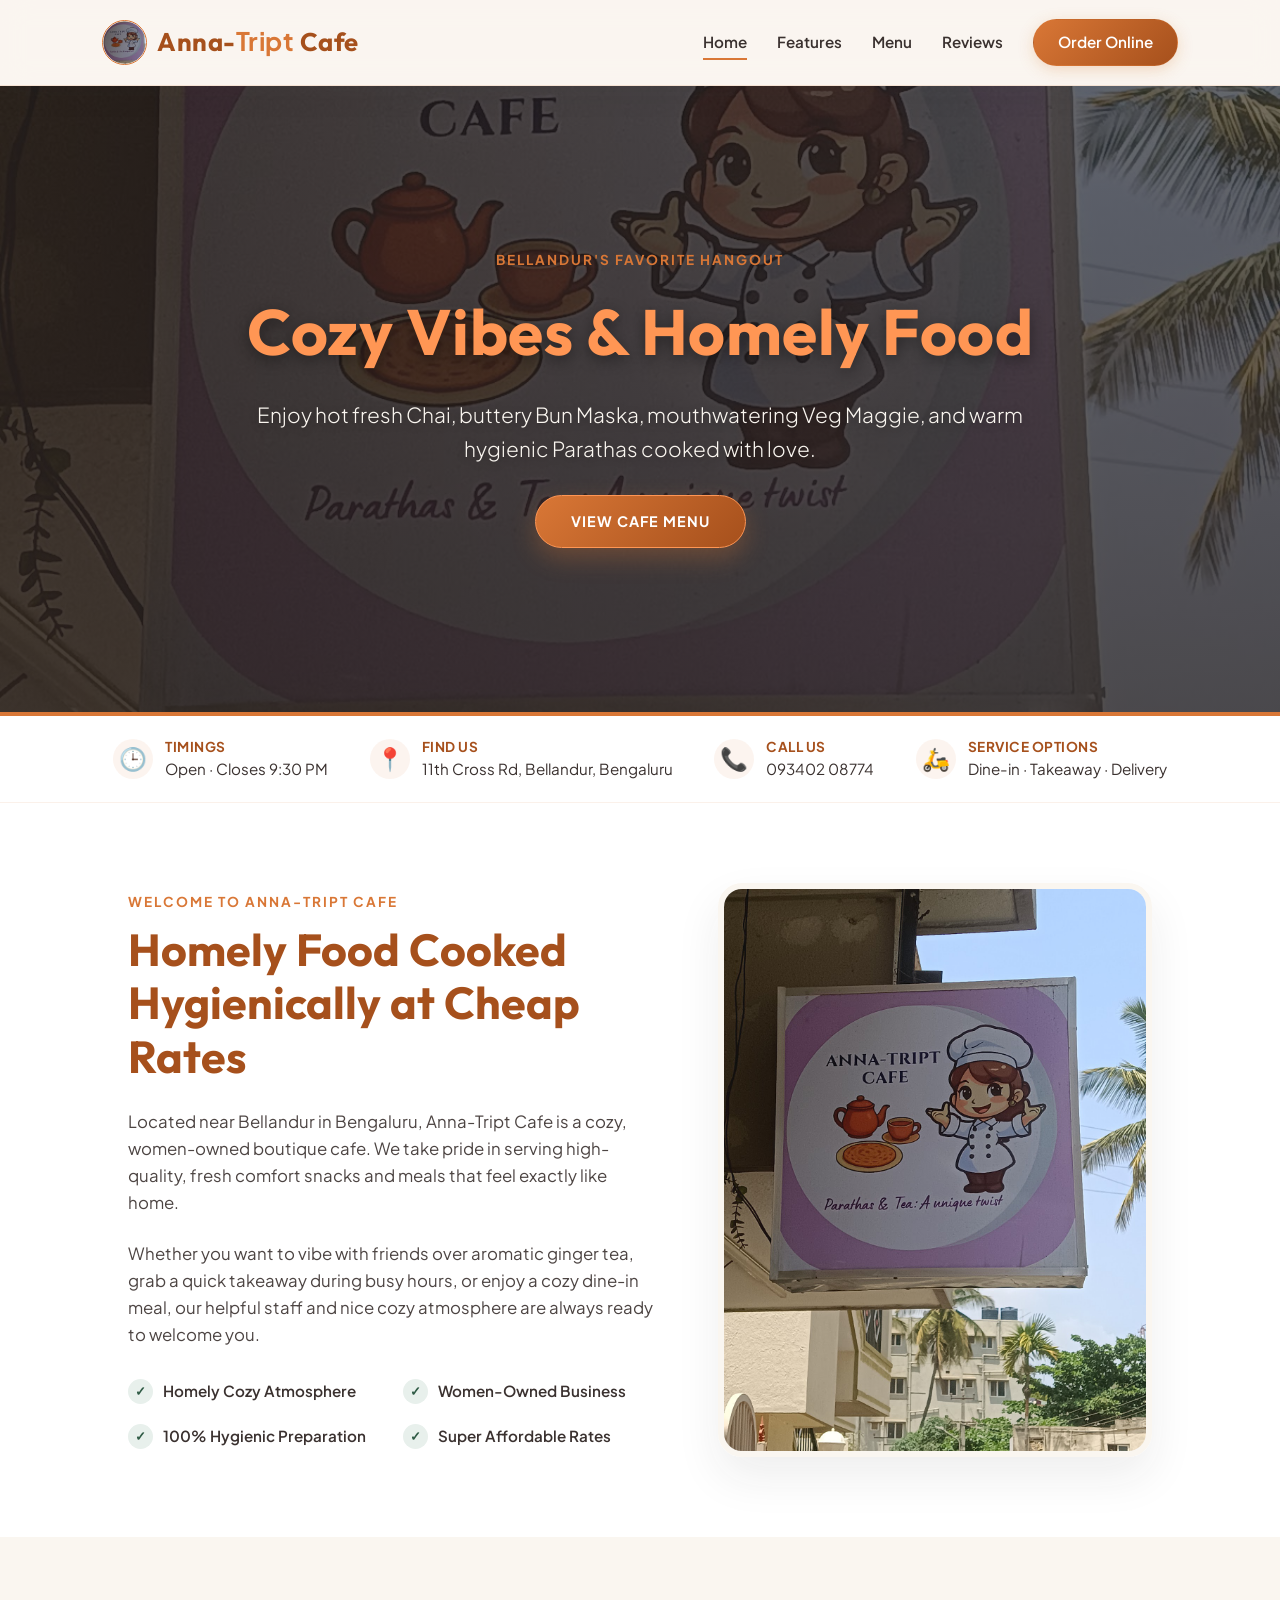
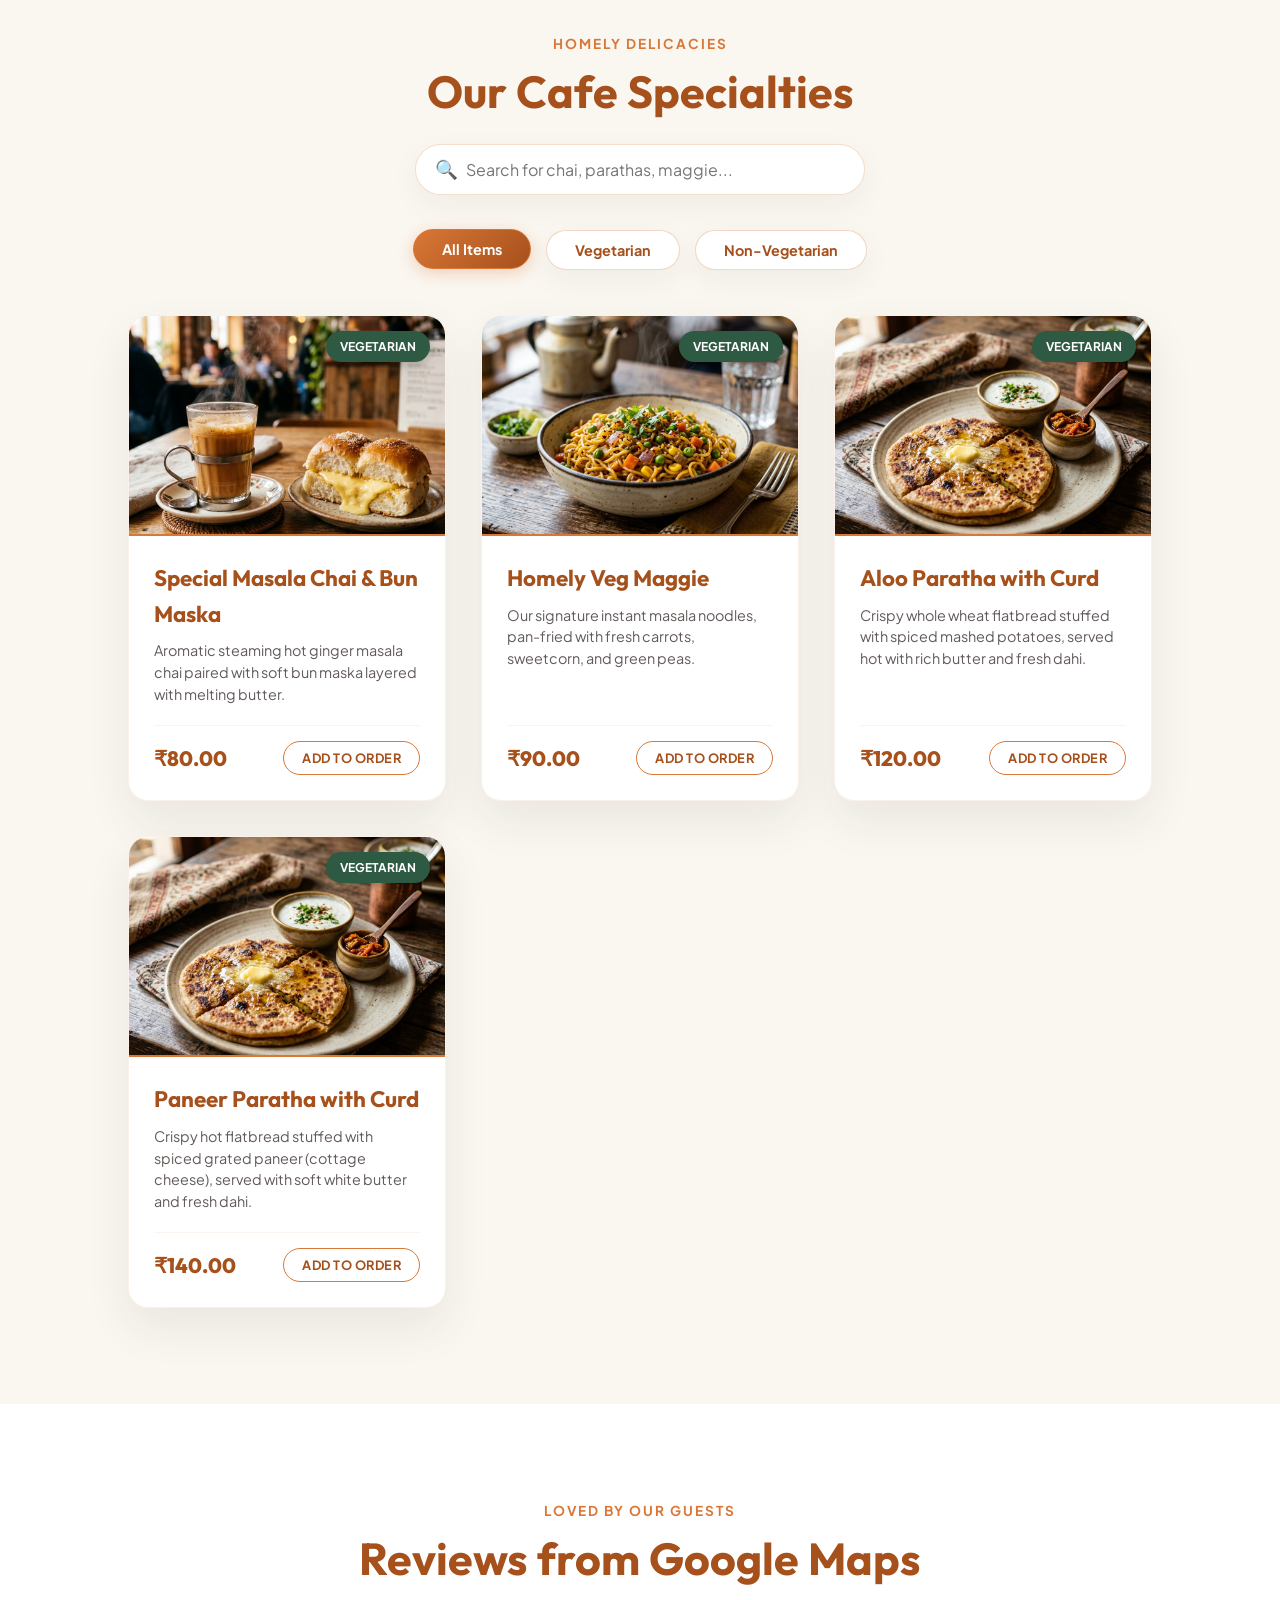
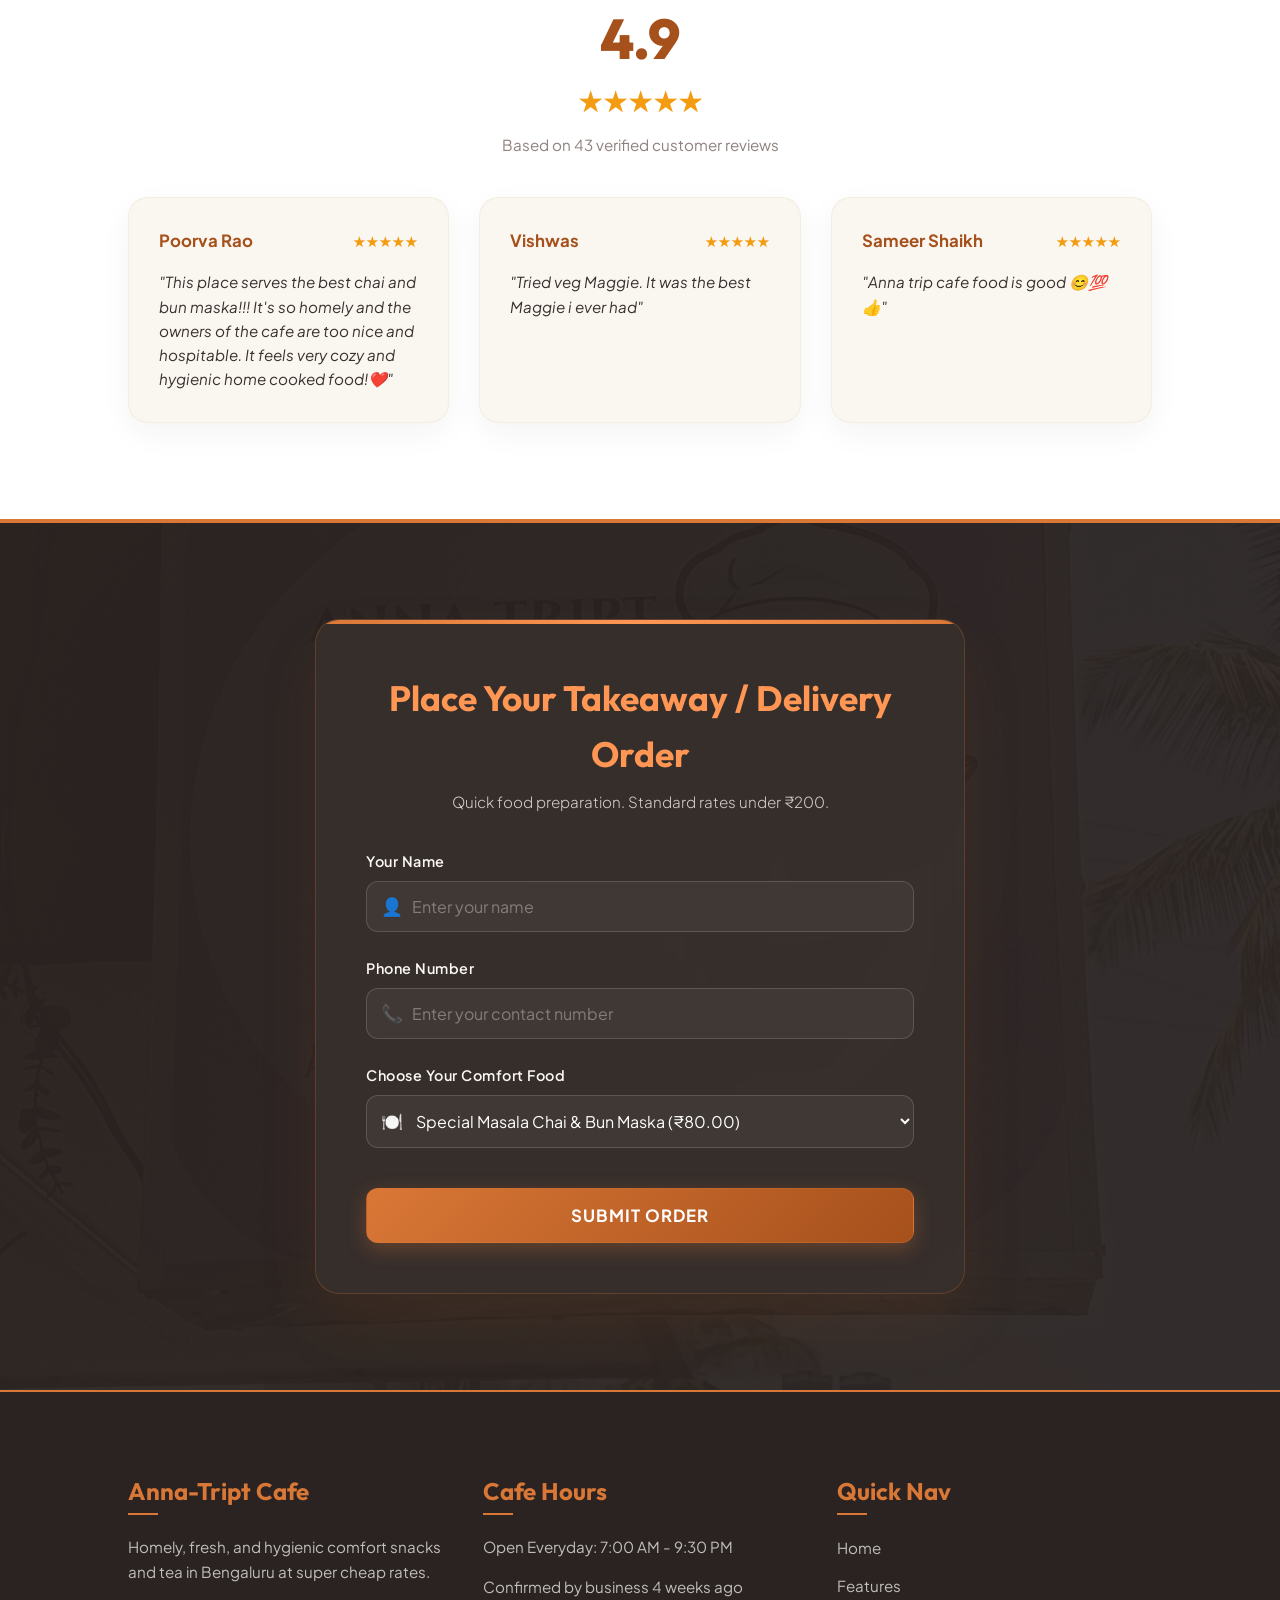
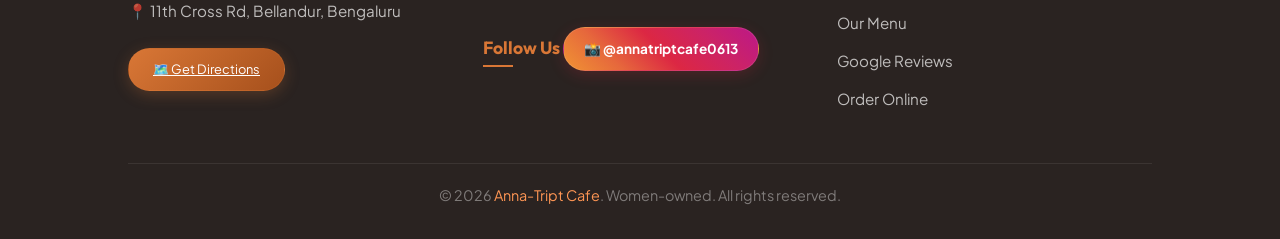
<file: index.html>
<!DOCTYPE html>
<html lang="en">
<head>
    <meta charset="UTF-8">
    <meta name="viewport" content="width=device-width, initial-scale=1.0">
    <meta name="description" content="Anna-Tript Cafe Bellandur. Highly-rated cozy boutique cafe in Bengaluru serving the best Chai, Bun Maska, Veg Maggie, and homely hygienic Parathas.">
    <title>Anna-Tript Cafe | Cozy Vibes & Homely Comfort Food | Bengaluru</title>
    <!-- Google Fonts for cozy boutique typography -->
    <link href="https://fonts.googleapis.com/css2?family=Outfit:wght@300;400;555;700&family=Plus+Jakarta+Sans:wght@300;400;500;600;700&display=swap" rel="stylesheet">
    <link rel="icon" type="image/png" href="assets/favicon.png">
    <link rel="stylesheet" href="styles.css">
</head>
<body>

    <!-- Header Navigation -->
    <header id="main-header">
        <a href="#" class="logo" id="header-logo" style="display: flex; align-items: center; gap: 10px;">
            <img src="assets/logo.png" alt="Anna-Tript Cafe Logo" style="height: 45px; width: 45px; border-radius: 50%; object-fit: cover; border: 1.5px solid var(--primary);">
            <h1 style="font-size: 1.6rem; margin: 0;">Anna-<span>Tript</span> Cafe</h1>
        </a>
        <nav id="header-nav">
            <a href="#" class="active" id="nav-home">Home</a>
            <a href="#features" id="nav-features">Features</a>
            <a href="#menu" id="nav-menu">Menu</a>
            <a href="#reviews" id="nav-reviews">Reviews</a>
            <a href="#order" class="nav-cta" id="nav-order">Order Online</a>
        </nav>
    </header>

    <main>
        <!-- Cafe Hero Section -->
        <section class="hero" id="home">
            <div class="hero-content">
                <span class="section-tag">Bellandur's Favorite Hangout</span>
                <h2>Cozy Vibes & Homely Food</h2>
                <p>Enjoy hot fresh Chai, buttery Bun Maska, mouthwatering Veg Maggie, and warm hygienic Parathas cooked with love.</p>
                <a href="#menu" class="hero-btn" id="hero-cta-btn">View Cafe Menu</a>
            </div>
        </section>

        <!-- Google Maps Verified Info Bar -->
        <div class="info-bar" id="cafe-info-bar">
            <div class="info-item" id="info-time">
                <div class="info-icon">🕒</div>
                <div class="info-text">
                    <strong>Timings</strong>
                    <span>Open · Closes 9:30 PM</span>
                </div>
            </div>
            <div class="info-item" id="info-location">
                <div class="info-icon">📍</div>
                <div class="info-text">
                    <strong>Find Us</strong>
                    <span>11th Cross Rd, Bellandur, Bengaluru</span>
                </div>
            </div>
            <div class="info-item" id="info-phone">
                <div class="info-icon">📞</div>
                <div class="info-text">
                    <strong>Call Us</strong>
                    <span><a href="tel:09340208774">093402 08774</a></span>
                </div>
            </div>
            <div class="info-item" id="info-options">
                <div class="info-icon">🛵</div>
                <div class="info-text">
                    <strong>Service Options</strong>
                    <span>Dine-in · Takeaway · Delivery</span>
                </div>
            </div>
        </div>

        <!-- Features / Welcome Section -->
        <section class="about-section" id="features">
            <div class="about-content">
                <span class="section-tag">Welcome to Anna-Tript Cafe</span>
                <h2 class="section-title">Homely Food Cooked Hygienically at Cheap Rates</h2>
                <p class="about-text">
                    Located near Bellandur in Bengaluru, Anna-Tript Cafe is a cozy, women-owned boutique cafe. We take pride in serving high-quality, fresh comfort snacks and meals that feel exactly like home. 
                </p>
                <p class="about-text">
                    Whether you want to vibe with friends over aromatic ginger tea, grab a quick takeaway during busy hours, or enjoy a cozy dine-in meal, our helpful staff and nice cozy atmosphere are always ready to welcome you.
                </p>
                <div class="features-list">
                    <div class="feature-item"><span class="feature-tick">✓</span> Homely Cozy Atmosphere</div>
                    <div class="feature-item"><span class="feature-tick">✓</span> Women-Owned Business</div>
                    <div class="feature-item"><span class="feature-tick">✓</span> 100% Hygienic Preparation</div>
                    <div class="feature-item"><span class="feature-tick">✓</span> Super Affordable Rates</div>
                </div>
            </div>
            <div class="about-image-container">
                <!-- Using the generated cafe interior image -->
                <img src="assets/cafe_hero.png" alt="Anna-Tript Cafe Interior" loading="lazy">
            </div>
        </section>

        <!-- Menu Section with Search and Filters -->
        <section class="menu-section" id="menu">
            <span class="section-tag">Homely Delicacies</span>
            <h2 class="section-title">Our Cafe Specialties</h2>
            
            <!-- Live Search Bar -->
            <div class="search-wrapper">
                <span class="search-icon">🔍</span>
                <input type="text" class="search-bar" id="menu-search" placeholder="Search for chai, parathas, maggie...">
            </div>

            <!-- Category Filters -->
            <div class="filter-container">
                <button class="filter-btn active" id="filter-btn-all" onclick="filterMenu('all')">All Items</button>
                <button class="filter-btn" id="filter-btn-veg" onclick="filterMenu('veg')">Vegetarian</button>
                <button class="filter-btn" id="filter-btn-non-veg" onclick="filterMenu('non-veg')">Non-Vegetarian</button>
            </div>

            <!-- Dynamic Menu Grid -->
            <div class="menu-grid" id="menu-items">
                <!-- Javascript will populate this dynamically -->
            </div>
        </section>

        <!-- Reviews Section from Google Maps -->
        <section class="reviews-section" id="reviews">
            <span class="section-tag">Loved by our Guests</span>
            <h2 class="section-title">Reviews from Google Maps</h2>
            
            <div class="rating-header">
                <div class="rating-score">4.9</div>
                <div class="stars">★★★★★</div>
                <div class="rating-count">Based on 43 verified customer reviews</div>
            </div>

            <div class="reviews-grid">
                <div class="review-card" id="rev-1">
                    <div class="review-header">
                        <span class="reviewer-name">Poorva Rao</span>
                        <span class="review-stars">★★★★★</span>
                    </div>
                    <p class="review-text">"This place serves the best chai and bun maska!!! It's so homely and the owners of the cafe are too nice and hospitable. It feels very cozy and hygienic home cooked food!❤️"</p>
                </div>
                <div class="review-card" id="rev-2">
                    <div class="review-header">
                        <span class="reviewer-name">Vishwas</span>
                        <span class="review-stars">★★★★★</span>
                    </div>
                    <p class="review-text">"Tried veg Maggie. It was the best Maggie i ever had"</p>
                </div>
                <div class="review-card" id="rev-3">
                    <div class="review-header">
                        <span class="reviewer-name">Sameer Shaikh</span>
                        <span class="review-stars">★★★★★</span>
                    </div>
                    <p class="review-text">"Anna trip cafe food is good 😊💯👍"</p>
                </div>
            </div>
        </section>

        <!-- Order / Booking Form Section -->
        <section class="form-section" id="order">
            <div class="form-container">
                <h2>Place Your Takeaway / Delivery Order</h2>
                <p class="subtitle">Quick food preparation. Standard rates under ₹200.</p>
                
                <form action="OrderServlet" method="POST" id="order-form">
                    <div class="form-group">
                        <label for="customerName">Your Name</label>
                        <div class="input-wrapper">
                            <span class="input-icon">👤</span>
                            <input type="text" id="customerName" name="customerName" placeholder="Enter your name" required>
                        </div>
                    </div>
                    <div class="form-group">
                        <label for="phoneNumber">Phone Number</label>
                        <div class="input-wrapper">
                            <span class="input-icon">📞</span>
                            <input type="tel" id="phoneNumber" name="phoneNumber" placeholder="Enter your contact number" required>
                        </div>
                    </div>
                    <div class="form-group">
                        <label for="foodItem">Choose Your Comfort Food</label>
                        <div class="input-wrapper">
                            <span class="input-icon">🍽️</span>
                            <select id="foodItem" name="foodItem">
                                <option value="Special Masala Chai & Bun Maska">Special Masala Chai & Bun Maska (₹80.00)</option>
                                <option value="Homely Veg Maggie">Homely Veg Maggie (₹90.00)</option>
                                <option value="Aloo Paratha with Curd">Aloo Paratha with Curd (₹120.00)</option>
                                <option value="Paneer Paratha with Curd">Paneer Paratha with Curd (₹140.00)</option>
                            </select>
                        </div>
                    </div>
                    <button type="submit" class="submit-btn" id="submit-btn">Submit Order</button>
                </form>
            </div>
        </section>
    </main>

    <!-- Success Simulation Modal (For static server run) -->
    <div class="modal-overlay" id="success-modal-overlay">
        <div class="modal-content" id="success-modal">
            <div class="modal-success-icon">✓</div>
            <h2>Order Registered!</h2>
            <p>Thank you for choosing Anna-Tript Cafe! We've received your request and our kitchen will prepare your homely treats shortly.</p>
            <div class="modal-details">
                <div class="modal-row">
                    <span class="lbl">Customer Name</span>
                    <span class="val" id="summary-name">-</span>
                </div>
                <div class="modal-row">
                    <span class="lbl">Contact Number</span>
                    <span class="val" id="summary-phone">-</span>
                </div>
                <div class="modal-row">
                    <span class="lbl">Chosen Dish</span>
                    <span class="val highlight" id="summary-dish">-</span>
                </div>
            </div>
            <button class="modal-close-btn" id="modal-close-btn" onclick="closeSuccessModal()">Order More</button>
        </div>
    </div>

    <!-- Footer -->
    <footer id="main-footer">
        <div class="footer-grid">
            <div class="footer-col" id="footer-about">
                <h3>Anna-Tript Cafe</h3>
                <p>Homely, fresh, and hygienic comfort snacks and tea in Bengaluru at super cheap rates.</p>
                <p>📍 11th Cross Rd, Bellandur, Bengaluru</p>
                <p>
                    <a href="https://www.google.com/maps/place/Anna-tript+cafe/@12.9043507,77.6881453,7094m/data=!3m1!1e3!4m6!3m5!1s0x3bae130010ae3973:0x129b4d54cffcf52d!8m2!3d12.9301351!4d77.6778458!16s%2Fg%2F11ythj6mkg?authuser=0&entry=ttu&g_ep=EgoyMDI2MDcwOC4wIKXMDSoASAFQAw%3D%3D" target="_blank" class="nav-cta" style="display:inline-block; font-size:0.8rem; padding:8px 16px; margin-top:10px;">
                        🗺️ Get Directions
                    </a>
                </p>
            </div>
            <div class="footer-col" id="footer-hours">
                <h3>Cafe Hours</h3>
                <p>Open Everyday: 7:00 AM - 9:30 PM</p>
                <p>Confirmed by business 4 weeks ago</p>
                <h3 style="margin-top:20px; font-size:1.1rem;">Follow Us</h3>
                <a href="https://www.instagram.com/annatriptcafe0613/" target="_blank" class="instagram-btn">
                    📸 @annatriptcafe0613
                </a>
            </div>
            <div class="footer-col" id="footer-links">
                <h3>Quick Nav</h3>
                <ul>
                    <li><a href="#home">Home</a></li>
                    <li><a href="#features">Features</a></li>
                    <li><a href="#menu">Our Menu</a></li>
                    <li><a href="#reviews">Google Reviews</a></li>
                    <li><a href="#order">Order Online</a></li>
                </ul>
            </div>
        </div>
        <div class="footer-bottom" id="footer-copyright">
            <p>&copy; 2026 <span>Anna-Tript Cafe</span>. Women-owned. All rights reserved.</p>
        </div>
    </footer>

    <script src="app.js"></script>
</body>
</html>
</file>
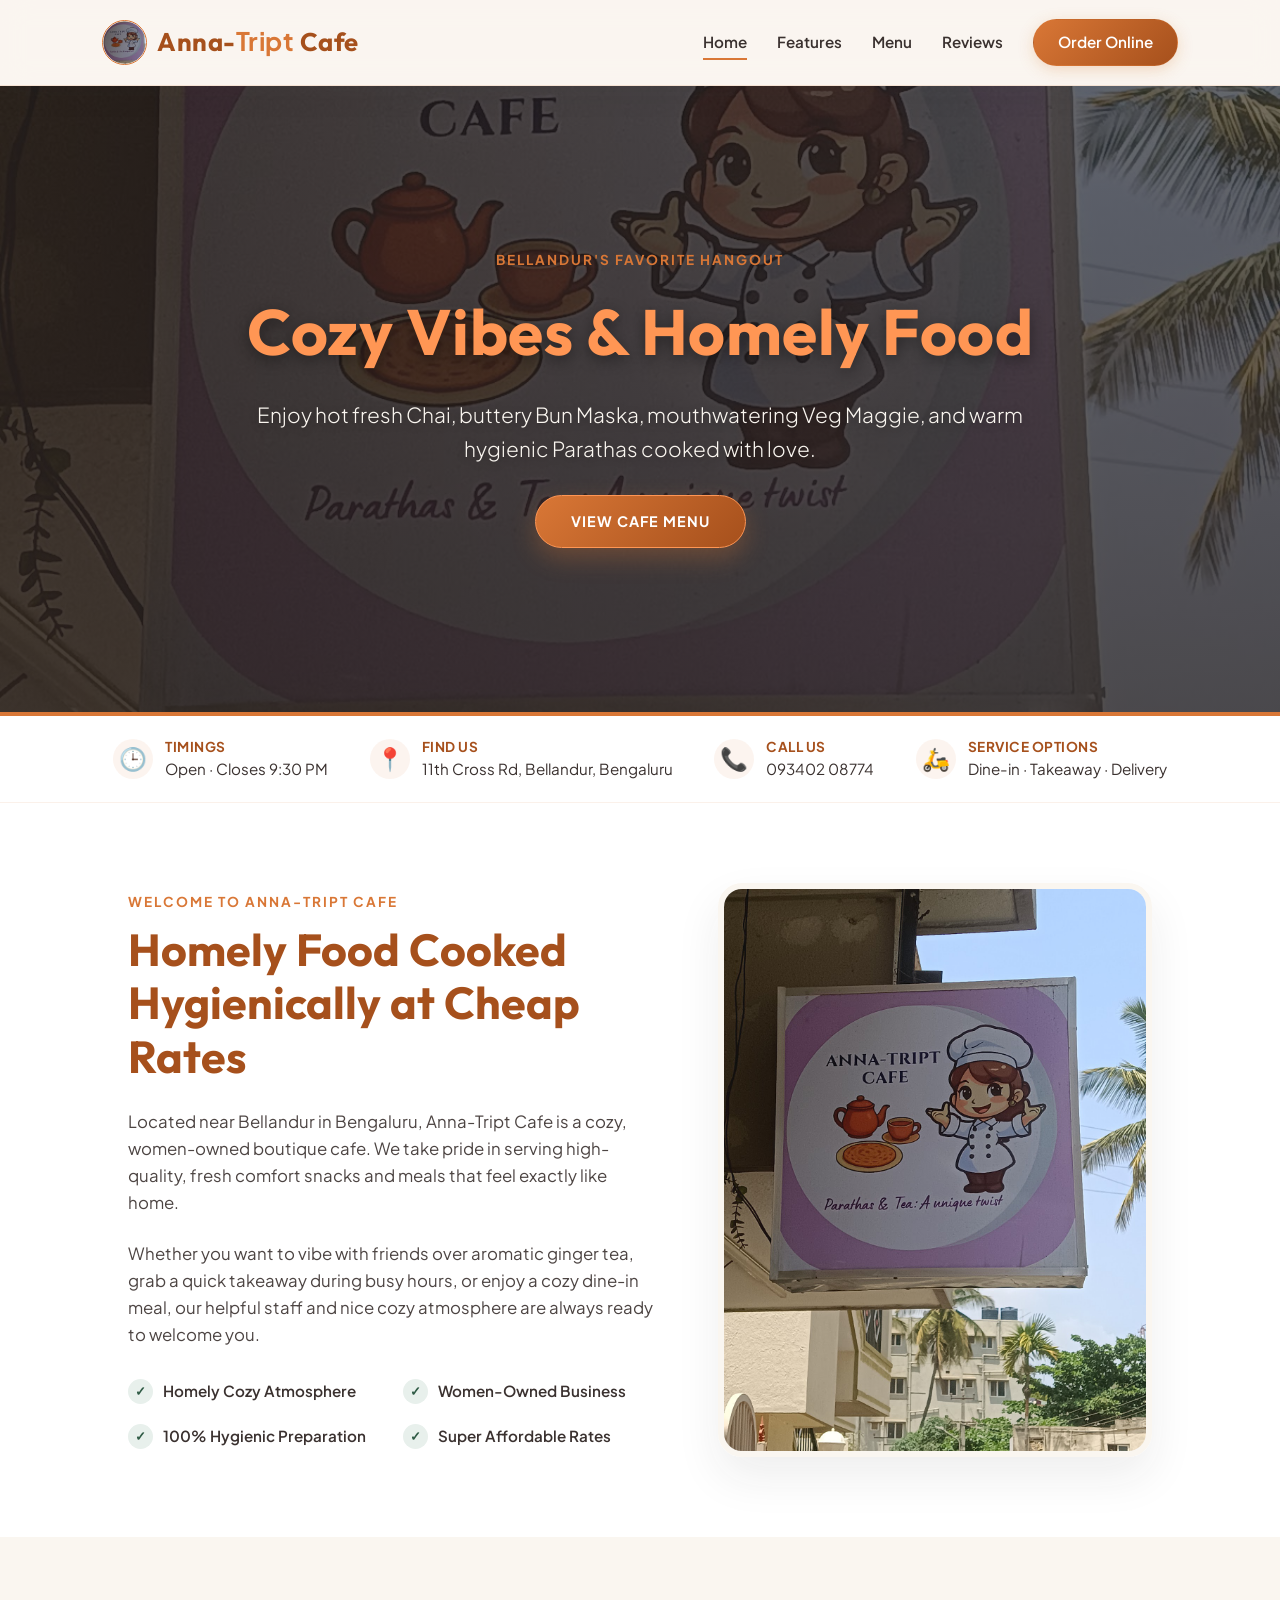
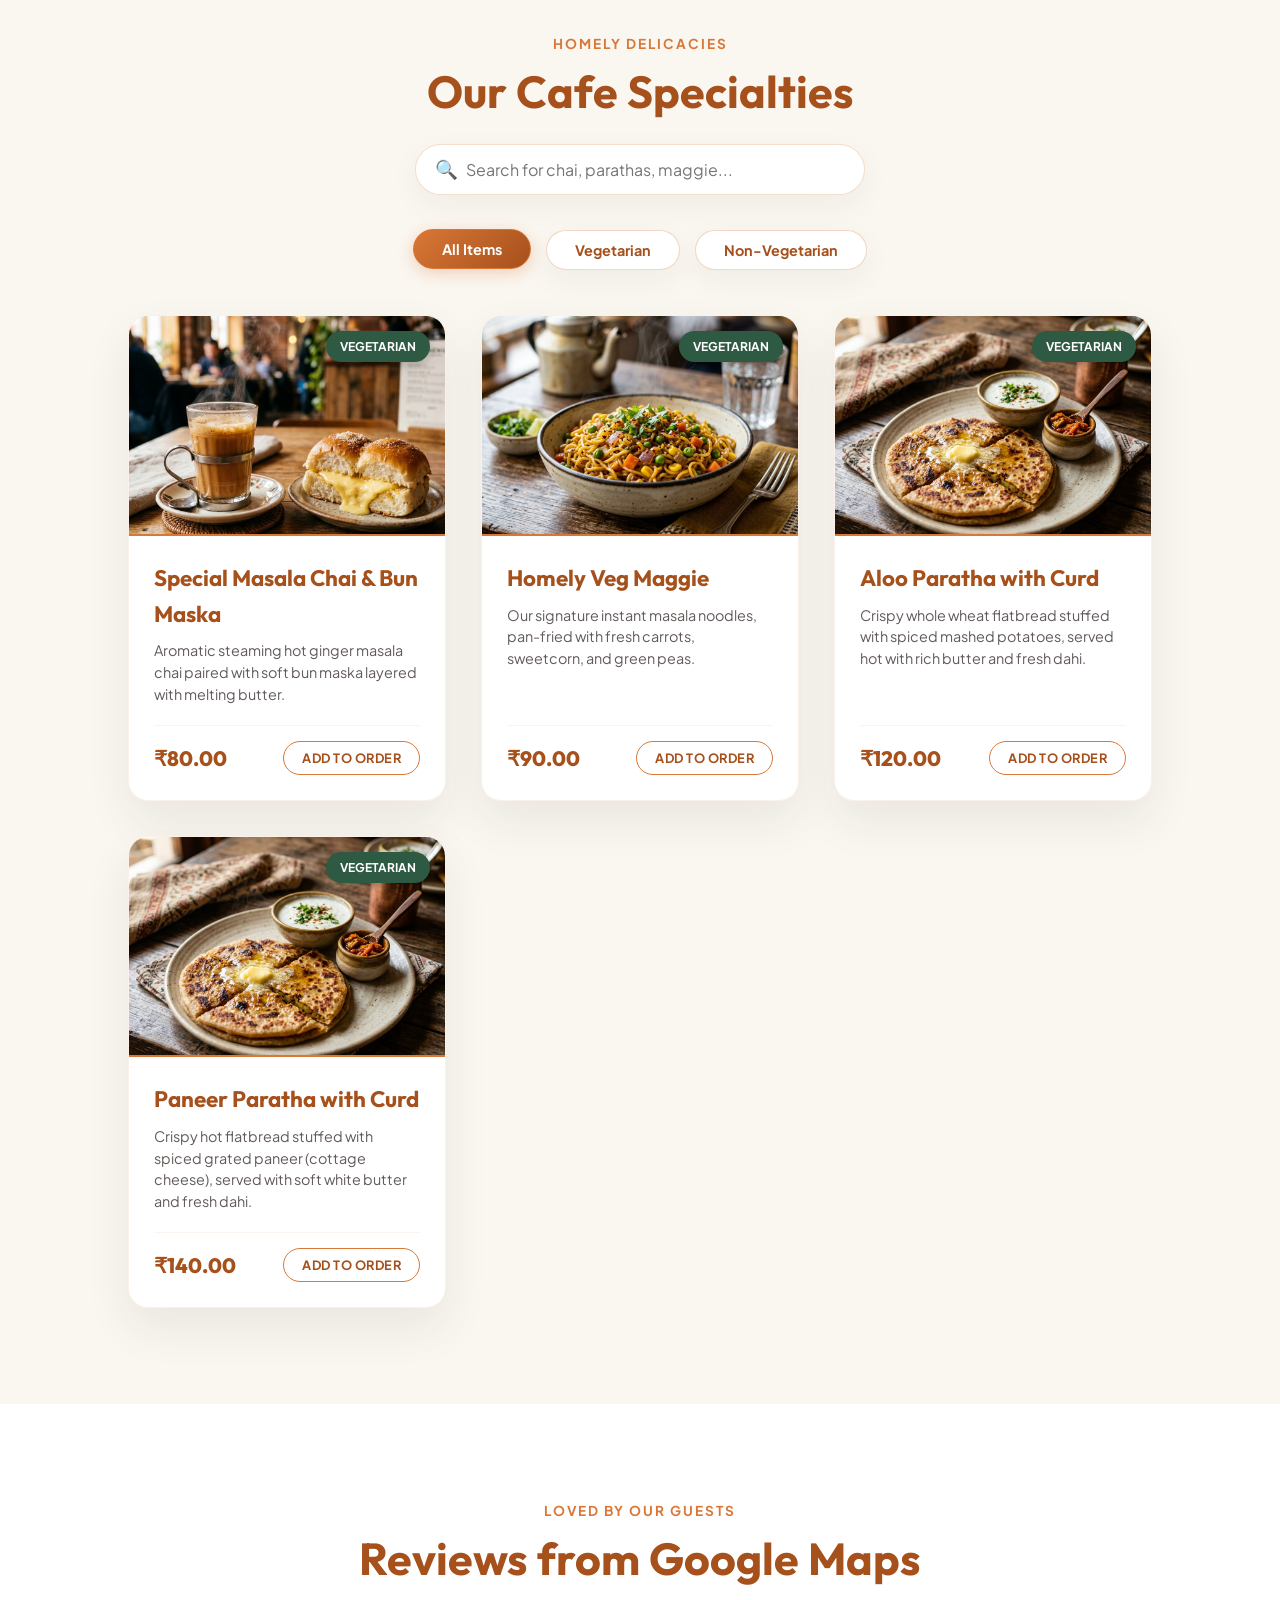
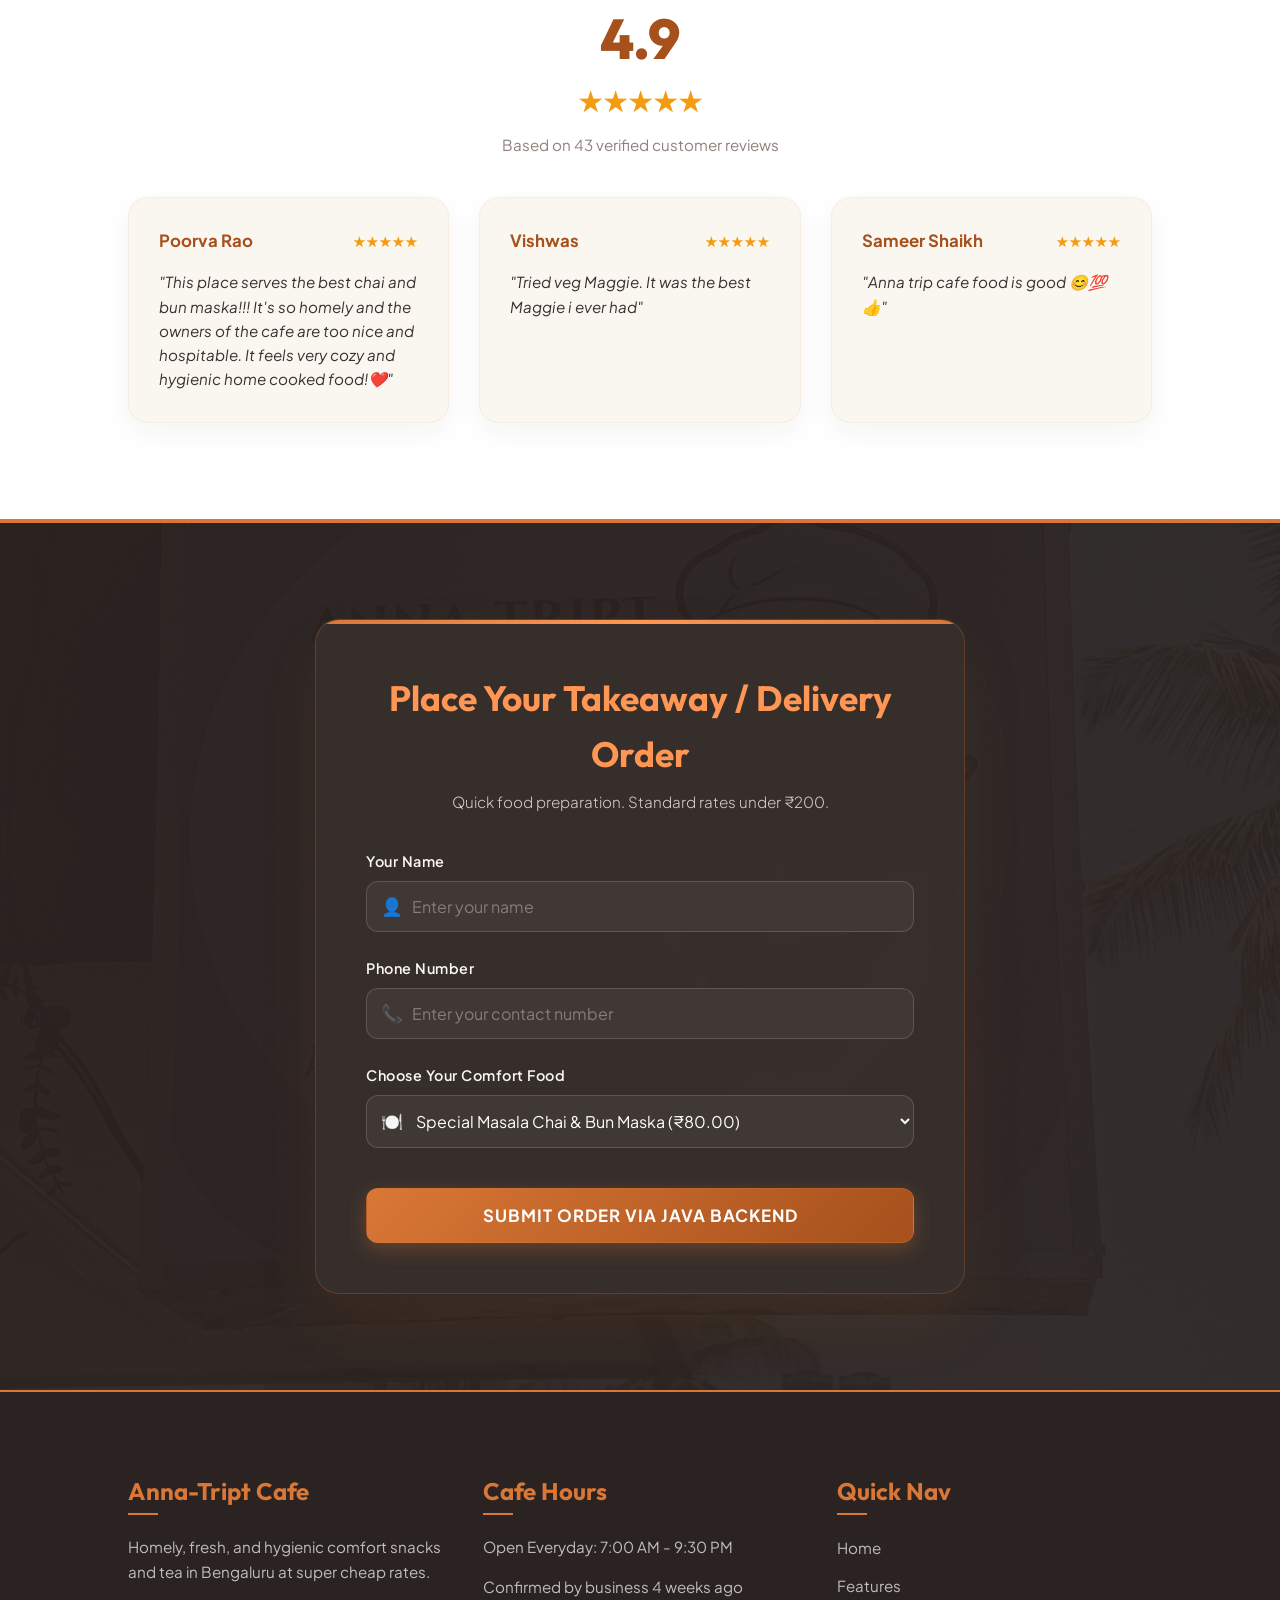
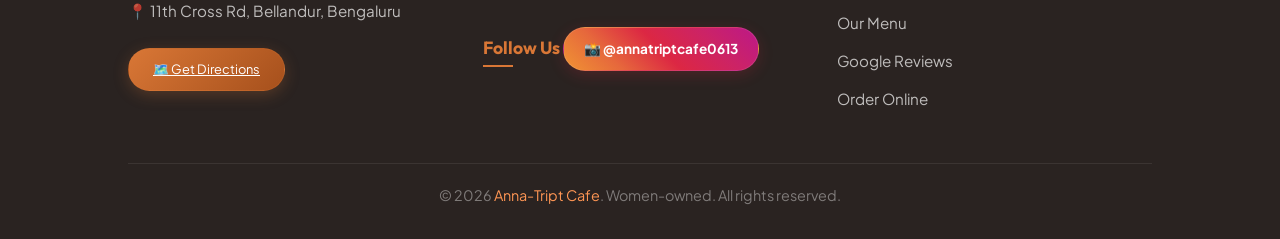
<file: src/main/webapp/index.html>
<!DOCTYPE html>
<html lang="en">
<head>
    <meta charset="UTF-8">
    <meta name="viewport" content="width=device-width, initial-scale=1.0">
    <meta name="description" content="Anna-Tript Cafe Bellandur. Highly-rated cozy boutique cafe in Bengaluru serving the best Chai, Bun Maska, Veg Maggie, and homely hygienic Parathas.">
    <title>Anna-Tript Cafe | Cozy Vibes & Homely Comfort Food | Bengaluru</title>
    <!-- Google Fonts for cozy boutique typography -->
    <link href="https://fonts.googleapis.com/css2?family=Outfit:wght@300;400;555;700&family=Plus+Jakarta+Sans:wght@300;400;500;600;700&display=swap" rel="stylesheet">
    <link rel="icon" type="image/png" href="assets/favicon.png">
    <link rel="stylesheet" href="styles.css">
</head>
<body>

    <!-- Header Navigation -->
    <header id="main-header">
        <a href="#" class="logo" id="header-logo" style="display: flex; align-items: center; gap: 10px;">
            <img src="assets/logo.png" alt="Anna-Tript Cafe Logo" style="height: 45px; width: 45px; border-radius: 50%; object-fit: cover; border: 1.5px solid var(--primary);">
            <h1 style="font-size: 1.6rem; margin: 0;">Anna-<span>Tript</span> Cafe</h1>
        </a>
        <nav id="header-nav">
            <a href="#" class="active" id="nav-home">Home</a>
            <a href="#features" id="nav-features">Features</a>
            <a href="#menu" id="nav-menu">Menu</a>
            <a href="#reviews" id="nav-reviews">Reviews</a>
            <a href="#order" class="nav-cta" id="nav-order">Order Online</a>
        </nav>
    </header>

    <main>
        <!-- Cafe Hero Section -->
        <section class="hero" id="home">
            <div class="hero-content">
                <span class="section-tag">Bellandur's Favorite Hangout</span>
                <h2>Cozy Vibes & Homely Food</h2>
                <p>Enjoy hot fresh Chai, buttery Bun Maska, mouthwatering Veg Maggie, and warm hygienic Parathas cooked with love.</p>
                <a href="#menu" class="hero-btn" id="hero-cta-btn">View Cafe Menu</a>
            </div>
        </section>

        <!-- Google Maps Verified Info Bar -->
        <div class="info-bar" id="cafe-info-bar">
            <div class="info-item" id="info-time">
                <div class="info-icon">🕒</div>
                <div class="info-text">
                    <strong>Timings</strong>
                    <span>Open · Closes 9:30 PM</span>
                </div>
            </div>
            <div class="info-item" id="info-location">
                <div class="info-icon">📍</div>
                <div class="info-text">
                    <strong>Find Us</strong>
                    <span>11th Cross Rd, Bellandur, Bengaluru</span>
                </div>
            </div>
            <div class="info-item" id="info-phone">
                <div class="info-icon">📞</div>
                <div class="info-text">
                    <strong>Call Us</strong>
                    <span><a href="tel:09340208774">093402 08774</a></span>
                </div>
            </div>
            <div class="info-item" id="info-options">
                <div class="info-icon">🛵</div>
                <div class="info-text">
                    <strong>Service Options</strong>
                    <span>Dine-in · Takeaway · Delivery</span>
                </div>
            </div>
        </div>

        <!-- Features / Welcome Section -->
        <section class="about-section" id="features">
            <div class="about-content">
                <span class="section-tag">Welcome to Anna-Tript Cafe</span>
                <h2 class="section-title">Homely Food Cooked Hygienically at Cheap Rates</h2>
                <p class="about-text">
                    Located near Bellandur in Bengaluru, Anna-Tript Cafe is a cozy, women-owned boutique cafe. We take pride in serving high-quality, fresh comfort snacks and meals that feel exactly like home. 
                </p>
                <p class="about-text">
                    Whether you want to vibe with friends over aromatic ginger tea, grab a quick takeaway during busy hours, or enjoy a cozy dine-in meal, our helpful staff and nice cozy atmosphere are always ready to welcome you.
                </p>
                <div class="features-list">
                    <div class="feature-item"><span class="feature-tick">✓</span> Homely Cozy Atmosphere</div>
                    <div class="feature-item"><span class="feature-tick">✓</span> Women-Owned Business</div>
                    <div class="feature-item"><span class="feature-tick">✓</span> 100% Hygienic Preparation</div>
                    <div class="feature-item"><span class="feature-tick">✓</span> Super Affordable Rates</div>
                </div>
            </div>
            <div class="about-image-container">
                <!-- Using the generated cafe interior image -->
                <img src="assets/cafe_hero.png" alt="Anna-Tript Cafe Interior" loading="lazy">
            </div>
        </section>

        <!-- Menu Section with Search and Filters -->
        <section class="menu-section" id="menu">
            <span class="section-tag">Homely Delicacies</span>
            <h2 class="section-title">Our Cafe Specialties</h2>
            
            <!-- Live Search Bar -->
            <div class="search-wrapper">
                <span class="search-icon">🔍</span>
                <input type="text" class="search-bar" id="menu-search" placeholder="Search for chai, parathas, maggie...">
            </div>

            <!-- Category Filters -->
            <div class="filter-container">
                <button class="filter-btn active" id="filter-btn-all" onclick="filterMenu('all')">All Items</button>
                <button class="filter-btn" id="filter-btn-veg" onclick="filterMenu('veg')">Vegetarian</button>
                <button class="filter-btn" id="filter-btn-non-veg" onclick="filterMenu('non-veg')">Non-Vegetarian</button>
            </div>

            <!-- Dynamic Menu Grid -->
            <div class="menu-grid" id="menu-items">
                <!-- Javascript will populate this dynamically -->
            </div>
        </section>

        <!-- Reviews Section from Google Maps -->
        <section class="reviews-section" id="reviews">
            <span class="section-tag">Loved by our Guests</span>
            <h2 class="section-title">Reviews from Google Maps</h2>
            
            <div class="rating-header">
                <div class="rating-score">4.9</div>
                <div class="stars">★★★★★</div>
                <div class="rating-count">Based on 43 verified customer reviews</div>
            </div>

            <div class="reviews-grid">
                <div class="review-card" id="rev-1">
                    <div class="review-header">
                        <span class="reviewer-name">Poorva Rao</span>
                        <span class="review-stars">★★★★★</span>
                    </div>
                    <p class="review-text">"This place serves the best chai and bun maska!!! It's so homely and the owners of the cafe are too nice and hospitable. It feels very cozy and hygienic home cooked food!❤️"</p>
                </div>
                <div class="review-card" id="rev-2">
                    <div class="review-header">
                        <span class="reviewer-name">Vishwas</span>
                        <span class="review-stars">★★★★★</span>
                    </div>
                    <p class="review-text">"Tried veg Maggie. It was the best Maggie i ever had"</p>
                </div>
                <div class="review-card" id="rev-3">
                    <div class="review-header">
                        <span class="reviewer-name">Sameer Shaikh</span>
                        <span class="review-stars">★★★★★</span>
                    </div>
                    <p class="review-text">"Anna trip cafe food is good 😊💯👍"</p>
                </div>
            </div>
        </section>

        <!-- Order / Booking Form Section -->
        <section class="form-section" id="order">
            <div class="form-container">
                <h2>Place Your Takeaway / Delivery Order</h2>
                <p class="subtitle">Quick food preparation. Standard rates under ₹200.</p>
                
                <form action="OrderServlet" method="POST" id="order-form">
                    <div class="form-group">
                        <label for="customerName">Your Name</label>
                        <div class="input-wrapper">
                            <span class="input-icon">👤</span>
                            <input type="text" id="customerName" name="customerName" placeholder="Enter your name" required>
                        </div>
                    </div>
                    <div class="form-group">
                        <label for="phoneNumber">Phone Number</label>
                        <div class="input-wrapper">
                            <span class="input-icon">📞</span>
                            <input type="tel" id="phoneNumber" name="phoneNumber" placeholder="Enter your contact number" required>
                        </div>
                    </div>
                    <div class="form-group">
                        <label for="foodItem">Choose Your Comfort Food</label>
                        <div class="input-wrapper">
                            <span class="input-icon">🍽️</span>
                            <select id="foodItem" name="foodItem">
                                <option value="Special Masala Chai & Bun Maska">Special Masala Chai & Bun Maska (₹80.00)</option>
                                <option value="Homely Veg Maggie">Homely Veg Maggie (₹90.00)</option>
                                <option value="Aloo Paratha with Curd">Aloo Paratha with Curd (₹120.00)</option>
                                <option value="Paneer Paratha with Curd">Paneer Paratha with Curd (₹140.00)</option>
                            </select>
                        </div>
                    </div>
                    <button type="submit" class="submit-btn" id="submit-btn">Submit Order via Java Backend</button>
                </form>
            </div>
        </section>
    </main>

    <!-- Success Simulation Modal (For static server run) -->
    <div class="modal-overlay" id="success-modal-overlay">
        <div class="modal-content" id="success-modal">
            <div class="modal-success-icon">✓</div>
            <h2>Order Registered!</h2>
            <p>Thank you for choosing Anna-Tript Cafe! We've received your request and our kitchen will prepare your homely treats shortly.</p>
            <div class="modal-details">
                <div class="modal-row">
                    <span class="lbl">Customer Name</span>
                    <span class="val" id="summary-name">-</span>
                </div>
                <div class="modal-row">
                    <span class="lbl">Contact Number</span>
                    <span class="val" id="summary-phone">-</span>
                </div>
                <div class="modal-row">
                    <span class="lbl">Chosen Dish</span>
                    <span class="val highlight" id="summary-dish">-</span>
                </div>
            </div>
            <button class="modal-close-btn" id="modal-close-btn" onclick="closeSuccessModal()">Order More</button>
        </div>
    </div>

    <!-- Footer -->
    <footer id="main-footer">
        <div class="footer-grid">
            <div class="footer-col" id="footer-about">
                <h3>Anna-Tript Cafe</h3>
                <p>Homely, fresh, and hygienic comfort snacks and tea in Bengaluru at super cheap rates.</p>
                <p>📍 11th Cross Rd, Bellandur, Bengaluru</p>
                <p>
                    <a href="https://www.google.com/maps/place/Anna-tript+cafe/@12.9043507,77.6881453,7094m/data=!3m1!1e3!4m6!3m5!1s0x3bae130010ae3973:0x129b4d54cffcf52d!8m2!3d12.9301351!4d77.6778458!16s%2Fg%2F11ythj6mkg?authuser=0&entry=ttu&g_ep=EgoyMDI2MDcwOC4wIKXMDSoASAFQAw%3D%3D" target="_blank" class="nav-cta" style="display:inline-block; font-size:0.8rem; padding:8px 16px; margin-top:10px;">
                        🗺️ Get Directions
                    </a>
                </p>
            </div>
            <div class="footer-col" id="footer-hours">
                <h3>Cafe Hours</h3>
                <p>Open Everyday: 7:00 AM - 9:30 PM</p>
                <p>Confirmed by business 4 weeks ago</p>
                <h3 style="margin-top:20px; font-size:1.1rem;">Follow Us</h3>
                <a href="https://www.instagram.com/annatriptcafe0613/" target="_blank" class="instagram-btn">
                    📸 @annatriptcafe0613
                </a>
            </div>
            <div class="footer-col" id="footer-links">
                <h3>Quick Nav</h3>
                <ul>
                    <li><a href="#home">Home</a></li>
                    <li><a href="#features">Features</a></li>
                    <li><a href="#menu">Our Menu</a></li>
                    <li><a href="#reviews">Google Reviews</a></li>
                    <li><a href="#order">Order Online</a></li>
                </ul>
            </div>
        </div>
        <div class="footer-bottom" id="footer-copyright">
            <p>&copy; 2026 <span>Anna-Tript Cafe</span>. Women-owned. All rights reserved.</p>
        </div>
    </footer>

    <script src="app.js"></script>
</body>
</html>
</file>
<file: styles.css>
/* ==========================================================================
   ANNA-TRIPT CAFE - COZY BEATIQUE STYLE SYSTEM
   ========================================================================== */

/* Design Tokens & Variables */
:root {
    --primary: #D97736;          /* Warm Terracotta / Amber */
    --primary-light: #FF9654;    /* Light Amber Accent */
    --primary-dark: #A6501C;     /* Deep Rich Roasted Coffee */
    --accent: #2E5A44;           /* Forest Green (Hygiene & Freshness) */
    --accent-light: #E8F0EC;     /* Minty Light Cream */
    --dark: #2A2321;             /* Dark Espresso Charcoal */
    --dark-card: #38302D;        /* Cozy Warm Card Base */
    --light: #FAF6F0;            /* Creamy Latte White */
    --text-dark: #3A312F;        /* Deep Charcoal for Text */
    --text-muted: #8F817D;       /* Warm Cozy Gray */
    --white: #FFFFFF;
    
    /* Typography */
    --font-heading: 'Outfit', sans-serif;
    --font-body: 'Plus Jakarta Sans', sans-serif;
    
    /* Shadows */
    --shadow-soft: 0 10px 30px rgba(42, 35, 33, 0.05);
    --shadow-medium: 0 20px 45px rgba(42, 35, 33, 0.08);
    --shadow-cozy: 0 30px 60px rgba(166, 80, 28, 0.12);
    
    /* Layout */
    --container-width: 1200px;
    --transition: all 0.4s cubic-bezier(0.16, 1, 0.3, 1);
}

/* Base Styles & Reset */
* {
    margin: 0;
    padding: 0;
    box-sizing: border-box;
    font-family: var(--font-body);
}

html {
    scroll-behavior: smooth;
    background-color: var(--light);
    color: var(--text-dark);
}

body {
    overflow-x: hidden;
    line-height: 1.6;
    -webkit-font-smoothing: antialiased;
}

/* Scrollbar Customization */
::-webkit-scrollbar {
    width: 10px;
}
::-webkit-scrollbar-track {
    background: var(--light);
}
::-webkit-scrollbar-thumb {
    background: var(--primary-dark);
    border: 2px solid var(--light);
    border-radius: 10px;
}
::-webkit-scrollbar-thumb:hover {
    background: var(--primary);
}

/* Typography Headings */
h1, h2, h3, h4 {
    font-family: var(--font-heading);
    font-weight: 700;
}

/* Header & Navigation */
header {
    background-color: rgba(250, 246, 240, 0.9);
    backdrop-filter: blur(15px);
    border-bottom: 1px solid rgba(217, 119, 54, 0.15);
    padding: 1.2rem 8%;
    display: flex;
    justify-content: space-between;
    align-items: center;
    position: sticky;
    top: 0;
    z-index: 1000;
    box-shadow: var(--shadow-soft);
    transition: var(--transition);
}

.logo {
    display: flex;
    align-items: center;
    text-decoration: none;
}

.logo h1 {
    font-size: 1.8rem;
    color: var(--primary-dark);
    letter-spacing: 0.5px;
}

.logo h1 span {
    color: var(--primary);
}

nav {
    display: flex;
    align-items: center;
}

nav a {
    text-decoration: none;
    color: var(--text-dark);
    margin-left: 30px;
    font-weight: 600;
    font-size: 0.95rem;
    position: relative;
    padding: 5px 0;
    transition: var(--transition);
}

nav a::after {
    content: '';
    position: absolute;
    bottom: 0;
    left: 0;
    width: 0;
    height: 2px;
    background-color: var(--primary);
    transition: var(--transition);
}

nav a:hover {
    color: var(--primary-dark);
}

nav a:hover::after,
nav a.active::after {
    width: 100%;
}

.nav-cta {
    background: linear-gradient(135deg, var(--primary) 0%, var(--primary-dark) 100%);
    color: var(--white) !important;
    padding: 10px 24px !important;
    border-radius: 50px;
    border: 1px solid rgba(217, 119, 54, 0.2);
    box-shadow: 0 4px 15px rgba(217, 119, 54, 0.25);
}

.nav-cta::after {
    display: none;
}

.nav-cta:hover {
    transform: translateY(-2px);
    box-shadow: 0 6px 20px rgba(217, 119, 54, 0.4);
    border-color: var(--primary-light);
    color: var(--white);
}

/* Cafe Hero Section */
.hero {
    background: linear-gradient(rgba(42, 35, 33, 0.65), rgba(42, 35, 33, 0.8)), url('assets/cafe_hero.png') no-repeat center center/cover;
    height: 70vh;
    display: flex;
    flex-direction: column;
    justify-content: center;
    align-items: center;
    color: var(--white);
    text-align: center;
    padding: 0 20px;
    position: relative;
    border-bottom: 4px solid var(--primary);
    overflow: hidden;
}

.hero-content {
    max-width: 800px;
    animation: fadeInDown 1s cubic-bezier(0.16, 1, 0.3, 1) forwards;
}

.hero h2 {
    font-size: 4rem;
    margin-bottom: 15px;
    color: var(--primary-light);
    letter-spacing: 0.5px;
    text-shadow: 0 4px 15px rgba(0, 0, 0, 0.4);
}

.hero p {
    font-size: 1.3rem;
    margin-bottom: 30px;
    color: var(--light);
    font-weight: 300;
    text-shadow: 0 2px 10px rgba(0, 0, 0, 0.3);
}

.hero-btn {
    display: inline-block;
    padding: 14px 35px;
    background: linear-gradient(135deg, var(--primary) 0%, var(--primary-dark) 100%);
    color: var(--white);
    font-weight: 700;
    text-transform: uppercase;
    font-size: 0.9rem;
    letter-spacing: 1px;
    text-decoration: none;
    border-radius: 50px;
    border: 1px solid var(--primary-light);
    transition: var(--transition);
    box-shadow: 0 10px 25px rgba(217, 119, 54, 0.3);
}

.hero-btn:hover {
    transform: translateY(-3px);
    box-shadow: 0 15px 35px rgba(217, 119, 54, 0.5);
    background: linear-gradient(135deg, var(--primary-light) 0%, var(--primary) 100%);
}

/* Info Bar (Google Maps verified data) */
.info-bar {
    background-color: var(--white);
    border-bottom: 1px solid rgba(217, 119, 54, 0.1);
    padding: 20px 8%;
    display: flex;
    justify-content: space-around;
    flex-wrap: wrap;
    gap: 20px;
    box-shadow: var(--shadow-soft);
}

.info-item {
    display: flex;
    align-items: center;
    gap: 12px;
    font-size: 0.95rem;
    color: var(--text-dark);
}

.info-icon {
    font-size: 1.4rem;
    color: var(--primary);
    background-color: rgba(217, 119, 54, 0.08);
    width: 40px;
    height: 40px;
    border-radius: 50%;
    display: flex;
    align-items: center;
    justify-content: center;
}

.info-text strong {
    display: block;
    color: var(--primary-dark);
    font-size: 0.85rem;
    text-transform: uppercase;
    letter-spacing: 0.5px;
}

.info-text a {
    color: var(--text-dark);
    text-decoration: none;
    transition: var(--transition);
}

.info-text a:hover {
    color: var(--primary);
}

/* About / Welcome Section */
.about-section {
    padding: 5rem 10%;
    background-color: var(--white);
    display: grid;
    grid-template-columns: 1.1fr 0.9fr;
    gap: 60px;
    align-items: center;
}

.about-content {
    text-align: left;
}

.section-tag {
    color: var(--primary);
    text-transform: uppercase;
    font-weight: 700;
    font-size: 0.85rem;
    letter-spacing: 2px;
    margin-bottom: 10px;
    display: block;
}

.section-title {
    font-size: 2.8rem;
    color: var(--primary-dark);
    margin-bottom: 25px;
    line-height: 1.2;
}

.about-text {
    font-size: 1.05rem;
    color: var(--text-dark);
    margin-bottom: 25px;
    opacity: 0.9;
}

.features-list {
    display: grid;
    grid-template-columns: repeat(2, 1fr);
    gap: 20px;
    margin-top: 30px;
}

.feature-item {
    display: flex;
    align-items: center;
    gap: 10px;
    font-weight: 600;
    font-size: 0.95rem;
    color: var(--text-dark);
}

.feature-tick {
    color: var(--accent);
    background-color: var(--accent-light);
    width: 25px;
    height: 25px;
    border-radius: 50%;
    display: flex;
    align-items: center;
    justify-content: center;
    font-size: 0.8rem;
}

.about-image-container {
    position: relative;
    border-radius: 24px;
    overflow: hidden;
    box-shadow: var(--shadow-medium);
    border: 6px solid var(--light);
}

.about-image-container img {
    width: 100%;
    height: auto;
    display: block;
}

/* Menu Section */
.menu-section {
    padding: 6rem 10%;
    text-align: center;
    background-color: var(--light);
}

.search-wrapper {
    position: relative;
    margin: 0 auto 35px auto;
    max-width: 450px;
}

.search-bar {
    width: 100%;
    padding: 14px 20px 14px 50px;
    border-radius: 30px;
    border: 1px solid rgba(217, 119, 54, 0.25);
    background: var(--white);
    font-size: 1rem;
    outline: none;
    box-shadow: var(--shadow-soft);
    transition: var(--transition);
}

.search-bar:focus {
    border-color: var(--primary);
    box-shadow: 0 0 0 3px rgba(217, 119, 54, 0.1);
}

.search-icon {
    position: absolute;
    left: 20px;
    top: 50%;
    transform: translateY(-50%);
    color: var(--primary);
    font-size: 1.15rem;
}

.filter-container {
    margin-bottom: 45px;
    display: flex;
    justify-content: center;
    gap: 15px;
    flex-wrap: wrap;
}

.filter-btn {
    padding: 10px 28px;
    border: 1px solid rgba(217, 119, 54, 0.3);
    background: var(--white);
    color: var(--primary-dark);
    cursor: pointer;
    font-weight: 700;
    border-radius: 30px;
    transition: var(--transition);
    font-size: 0.9rem;
    box-shadow: var(--shadow-soft);
}

.filter-btn.active, .filter-btn:hover {
    background: linear-gradient(135deg, var(--primary) 0%, var(--primary-dark) 100%);
    color: var(--white);
    border-color: var(--primary);
    box-shadow: 0 4px 15px rgba(217, 119, 54, 0.3);
    transform: translateY(-1px);
}

.menu-grid {
    display: grid;
    grid-template-columns: repeat(auto-fit, minmax(280px, 1fr));
    gap: 35px;
}

.menu-card {
    background: var(--white);
    border-radius: 20px;
    overflow: hidden;
    box-shadow: var(--shadow-medium);
    border: 1px solid rgba(217, 119, 54, 0.1);
    transition: var(--transition);
    display: flex;
    flex-direction: column;
}

.menu-card:hover {
    transform: translateY(-8px);
    box-shadow: var(--shadow-cozy);
    border-color: rgba(217, 119, 54, 0.3);
}

.menu-img-container {
    height: 220px;
    overflow: hidden;
    position: relative;
    border-bottom: 2px solid var(--primary);
}

.menu-img-container img {
    width: 100%;
    height: 100%;
    object-fit: cover;
    transition: transform 0.6s ease;
}

.menu-card:hover .menu-img-container img {
    transform: scale(1.08);
}

.menu-badge {
    position: absolute;
    top: 15px;
    right: 15px;
    background-color: var(--primary-dark);
    color: var(--white);
    padding: 6px 14px;
    border-radius: 30px;
    font-size: 0.75rem;
    font-weight: 700;
    text-transform: uppercase;
    box-shadow: 0 4px 10px rgba(0, 0, 0, 0.2);
}

.menu-badge.veg {
    background-color: var(--accent);
}

.menu-info {
    padding: 25px;
    text-align: left;
    display: flex;
    flex-direction: column;
    flex-grow: 1;
}

.menu-info h3 {
    margin-bottom: 8px;
    color: var(--primary-dark);
    font-size: 1.4rem;
}

.menu-info p {
    color: var(--text-dark);
    font-size: 0.9rem;
    opacity: 0.8;
    line-height: 1.5;
    margin-bottom: 20px;
    flex-grow: 1;
}

.menu-meta {
    display: flex;
    justify-content: space-between;
    align-items: center;
    border-top: 1px solid rgba(217, 119, 54, 0.08);
    padding-top: 15px;
}

.price {
    font-size: 1.3rem;
    font-weight: 800;
    color: var(--primary-dark);
    font-family: var(--font-heading);
}

.add-btn {
    background-color: transparent;
    border: 1.5px solid var(--primary);
    color: var(--primary-dark);
    padding: 8px 18px;
    font-weight: 700;
    border-radius: 30px;
    cursor: pointer;
    transition: var(--transition);
    font-size: 0.8rem;
    text-transform: uppercase;
    letter-spacing: 0.5px;
}

.add-btn:hover {
    background: linear-gradient(135deg, var(--primary) 0%, var(--primary-dark) 100%);
    color: var(--white);
    border-color: var(--primary);
    transform: translateY(-2px);
    box-shadow: 0 4px 10px rgba(217, 119, 54, 0.3);
}

/* Reviews Section */
.reviews-section {
    padding: 6rem 10%;
    background-color: var(--white);
    text-align: center;
}

.rating-header {
    display: flex;
    flex-direction: column;
    align-items: center;
    margin-bottom: 40px;
}

.rating-score {
    font-size: 3.5rem;
    font-weight: 800;
    color: var(--primary-dark);
    font-family: var(--font-heading);
    line-height: 1;
}

.stars {
    color: #F39C12;
    font-size: 1.8rem;
    margin: 10px 0;
}

.rating-count {
    font-size: 0.95rem;
    color: var(--text-muted);
}

.reviews-grid {
    display: grid;
    grid-template-columns: repeat(auto-fit, minmax(300px, 1fr));
    gap: 30px;
}

.review-card {
    background-color: var(--light);
    border: 1px solid rgba(217, 119, 54, 0.08);
    border-radius: 20px;
    padding: 30px;
    text-align: left;
    box-shadow: var(--shadow-soft);
    transition: var(--transition);
}

.review-card:hover {
    transform: translateY(-5px);
    box-shadow: var(--shadow-medium);
    border-color: rgba(217, 119, 54, 0.2);
}

.review-header {
    display: flex;
    justify-content: space-between;
    align-items: center;
    margin-bottom: 15px;
}

.reviewer-name {
    font-weight: 700;
    color: var(--primary-dark);
    font-size: 1.05rem;
}

.review-stars {
    color: #F39C12;
    font-size: 0.9rem;
}

.review-text {
    font-style: italic;
    color: var(--text-dark);
    font-size: 0.95rem;
    line-height: 1.6;
}

/* Order/Form Section */
.form-section {
    background: linear-gradient(rgba(42, 35, 33, 0.95), rgba(42, 35, 33, 0.95)), url('assets/cafe_hero.png') no-repeat center center/cover;
    padding: 6rem 10%;
    border-top: 4px solid var(--primary);
}

.form-container {
    max-width: 650px;
    margin: 0 auto;
    background: rgba(56, 48, 45, 0.9);
    backdrop-filter: blur(15px);
    border: 1px solid rgba(217, 119, 54, 0.25);
    padding: 50px;
    border-radius: 24px;
    box-shadow: var(--shadow-cozy);
    position: relative;
    overflow: hidden;
}

.form-container::before {
    content: '';
    position: absolute;
    top: 0;
    left: 0;
    right: 0;
    height: 4px;
    background: linear-gradient(90deg, var(--primary), var(--primary-light), var(--primary));
}

.form-container h2 {
    margin-bottom: 8px;
    color: var(--primary-light);
    text-align: center;
    font-size: 2.2rem;
}

.form-container .subtitle {
    text-align: center;
    color: var(--light);
    font-weight: 300;
    font-size: 0.95rem;
    margin-bottom: 35px;
    opacity: 0.8;
}

.form-group {
    margin-bottom: 25px;
}

.form-group label {
    display: block;
    margin-bottom: 8px;
    font-weight: 600;
    color: var(--light);
    font-size: 0.9rem;
    letter-spacing: 0.5px;
}

.input-wrapper {
    position: relative;
}

.input-icon {
    position: absolute;
    left: 15px;
    top: 50%;
    transform: translateY(-50%);
    color: var(--primary-light);
    font-size: 1.1rem;
}

.form-group input, .form-group select {
    width: 100%;
    padding: 14px 20px;
    padding-left: 45px;
    border: 1px solid rgba(255, 255, 255, 0.15);
    border-radius: 12px;
    background-color: rgba(255, 255, 255, 0.05);
    color: var(--white);
    font-size: 1rem;
    outline: none;
    transition: var(--transition);
}

.form-group select option {
    background-color: var(--dark-card);
    color: var(--white);
}

.form-group input::placeholder {
    color: rgba(255, 255, 255, 0.35);
}

.form-group input:focus, .form-group select:focus {
    border-color: var(--primary);
    background-color: rgba(255, 255, 255, 0.08);
    box-shadow: 0 0 0 3px rgba(217, 119, 54, 0.2);
}

.submit-btn {
    width: 100%;
    padding: 16px;
    background: linear-gradient(135deg, var(--primary) 0%, var(--primary-dark) 100%);
    color: var(--white);
    border: 1px solid rgba(217, 119, 54, 0.3);
    font-size: 1.05rem;
    font-weight: 700;
    border-radius: 12px;
    cursor: pointer;
    margin-top: 15px;
    transition: var(--transition);
    text-transform: uppercase;
    letter-spacing: 1px;
    box-shadow: 0 6px 20px rgba(217, 119, 54, 0.3);
}

.submit-btn:hover {
    transform: translateY(-2px);
    box-shadow: 0 10px 25px rgba(217, 119, 54, 0.5);
    border-color: var(--primary-light);
    background: linear-gradient(135deg, #FF8E4D 0%, var(--primary) 100%);
}

/* Success Simulation Modal */
.modal-overlay {
    position: fixed;
    top: 0;
    left: 0;
    right: 0;
    bottom: 0;
    background-color: rgba(42, 35, 33, 0.85);
    backdrop-filter: blur(8px);
    display: flex;
    align-items: center;
    justify-content: center;
    z-index: 2000;
    opacity: 0;
    visibility: hidden;
    transition: var(--transition);
}

.modal-overlay.active {
    opacity: 1;
    visibility: visible;
}

.modal-content {
    max-width: 550px;
    width: 90%;
    background: var(--dark-card);
    border: 1px solid rgba(217, 119, 54, 0.3);
    padding: 50px 40px;
    border-radius: 24px;
    box-shadow: var(--shadow-cozy);
    text-align: center;
    position: relative;
    overflow: hidden;
    color: var(--white);
    transform: scale(0.8);
    transition: var(--transition);
}

.modal-overlay.active .modal-content {
    transform: scale(1);
}

.modal-content::before {
    content: '';
    position: absolute;
    top: 0;
    left: 0;
    right: 0;
    height: 4px;
    background: linear-gradient(90deg, var(--primary), var(--primary-light), var(--primary));
}

.modal-success-icon {
    width: 80px;
    height: 80px;
    background: rgba(217, 119, 54, 0.1);
    border: 2px solid var(--primary);
    border-radius: 50%;
    display: flex;
    align-items: center;
    justify-content: center;
    margin: 0 auto 25px auto;
    color: var(--primary);
    font-size: 2.2rem;
}

.modal-content h2 {
    font-family: var(--font-heading);
    color: var(--primary);
    font-size: 2.2rem;
    margin-bottom: 12px;
}

.modal-content p {
    font-size: 1.05rem;
    color: var(--light);
    opacity: 0.9;
    margin-bottom: 25px;
    line-height: 1.5;
}

.modal-details {
    background: rgba(255, 255, 255, 0.03);
    border-radius: 16px;
    padding: 20px;
    margin-bottom: 30px;
    border: 1px solid rgba(255, 255, 255, 0.05);
    text-align: left;
}

.modal-row {
    display: flex;
    justify-content: space-between;
    margin-bottom: 10px;
    font-size: 0.95rem;
}

.modal-row:last-child {
    margin-bottom: 0;
    border-top: 1px solid rgba(255, 255, 255, 0.08);
    padding-top: 10px;
}

.modal-row .lbl {
    color: var(--text-muted);
}

.modal-row .val {
    font-weight: 600;
}

.modal-row .val.highlight {
    color: var(--primary);
}

.modal-close-btn {
    display: inline-block;
    width: 100%;
    padding: 15px;
    background: linear-gradient(135deg, var(--primary) 0%, var(--primary-dark) 100%);
    color: var(--white);
    font-weight: 700;
    text-transform: uppercase;
    font-size: 0.95rem;
    letter-spacing: 1px;
    border: 1px solid rgba(217, 119, 54, 0.3);
    border-radius: 12px;
    cursor: pointer;
    transition: var(--transition);
}

.modal-close-btn:hover {
    transform: translateY(-2px);
    border-color: var(--primary-light);
    box-shadow: 0 6px 15px rgba(217, 119, 54, 0.3);
}

/* Footer Section */
footer {
    background-color: var(--dark);
    color: var(--white);
    padding: 5rem 10% 2rem 10%;
    border-top: 2px solid var(--primary);
}

.footer-grid {
    display: grid;
    grid-template-columns: repeat(auto-fit, minmax(250px, 1fr));
    gap: 40px;
    margin-bottom: 40px;
}

.footer-col h3 {
    font-family: var(--font-heading);
    color: var(--primary);
    font-size: 1.5rem;
    margin-bottom: 20px;
    position: relative;
    display: inline-block;
    padding-bottom: 5px;
}

.footer-col h3::after {
    content: '';
    position: absolute;
    bottom: 0;
    left: 0;
    width: 30px;
    height: 2px;
    background-color: var(--primary);
}

.footer-col p {
    color: rgba(255, 255, 255, 0.7);
    font-size: 0.95rem;
    margin-bottom: 15px;
}

.footer-col ul {
    list-style: none;
}

.footer-col ul li {
    margin-bottom: 12px;
}

.footer-col ul li a {
    color: rgba(255, 255, 255, 0.7);
    text-decoration: none;
    transition: var(--transition);
    font-size: 0.95rem;
}

.footer-col ul li a:hover {
    color: var(--primary-light);
    padding-left: 5px;
}

.instagram-btn {
    display: inline-flex;
    align-items: center;
    gap: 8px;
    padding: 10px 20px;
    background: linear-gradient(45deg, #f09433 0%, #e6683c 25%, #dc2743 50%, #cc2366 75%, #bc1888 100%);
    color: var(--white);
    text-decoration: none;
    border-radius: 30px;
    font-weight: 700;
    font-size: 0.85rem;
    transition: var(--transition);
    border: 1px solid rgba(255,255,255,0.1);
    box-shadow: 0 4px 15px rgba(220, 39, 67, 0.2);
}

.instagram-btn:hover {
    transform: translateY(-2px);
    box-shadow: 0 6px 20px rgba(220, 39, 67, 0.4);
}

.footer-bottom {
    border-top: 1px solid rgba(255, 255, 255, 0.08);
    padding-top: 20px;
    text-align: center;
    font-size: 0.9rem;
    color: rgba(255, 255, 255, 0.4);
}

.footer-bottom span {
    color: var(--primary-light);
}

/* Keyframe Animations */
@keyframes fadeInDown {
    0% {
        opacity: 0;
        transform: translateY(-30px);
    }
    100% {
        opacity: 1;
        transform: translateY(0);
    }
}

/* Responsive Breakpoints */
@media (max-width: 992px) {
    .hero h2 {
        font-size: 3.2rem;
    }
    .about-section {
        grid-template-columns: 1fr;
        gap: 40px;
    }
    header {
        padding: 1.2rem 4%;
    }
}

@media (max-width: 768px) {
    header {
        flex-direction: column;
        gap: 15px;
        padding: 1.5rem 0;
    }
    nav a {
        margin: 0 10px;
    }
    .hero h2 {
        font-size: 2.5rem;
    }
    .hero p {
        font-size: 1.1rem;
    }
    .section-title {
        font-size: 2.2rem;
    }
    .form-container {
        padding: 30px;
    }
}
</file>
<file: src/main/webapp/styles.css>
/* ==========================================================================
   ANNA-TRIPT CAFE - COZY BEATIQUE STYLE SYSTEM
   ========================================================================== */

/* Design Tokens & Variables */
:root {
    --primary: #D97736;          /* Warm Terracotta / Amber */
    --primary-light: #FF9654;    /* Light Amber Accent */
    --primary-dark: #A6501C;     /* Deep Rich Roasted Coffee */
    --accent: #2E5A44;           /* Forest Green (Hygiene & Freshness) */
    --accent-light: #E8F0EC;     /* Minty Light Cream */
    --dark: #2A2321;             /* Dark Espresso Charcoal */
    --dark-card: #38302D;        /* Cozy Warm Card Base */
    --light: #FAF6F0;            /* Creamy Latte White */
    --text-dark: #3A312F;        /* Deep Charcoal for Text */
    --text-muted: #8F817D;       /* Warm Cozy Gray */
    --white: #FFFFFF;
    
    /* Typography */
    --font-heading: 'Outfit', sans-serif;
    --font-body: 'Plus Jakarta Sans', sans-serif;
    
    /* Shadows */
    --shadow-soft: 0 10px 30px rgba(42, 35, 33, 0.05);
    --shadow-medium: 0 20px 45px rgba(42, 35, 33, 0.08);
    --shadow-cozy: 0 30px 60px rgba(166, 80, 28, 0.12);
    
    /* Layout */
    --container-width: 1200px;
    --transition: all 0.4s cubic-bezier(0.16, 1, 0.3, 1);
}

/* Base Styles & Reset */
* {
    margin: 0;
    padding: 0;
    box-sizing: border-box;
    font-family: var(--font-body);
}

html {
    scroll-behavior: smooth;
    background-color: var(--light);
    color: var(--text-dark);
}

body {
    overflow-x: hidden;
    line-height: 1.6;
    -webkit-font-smoothing: antialiased;
}

/* Scrollbar Customization */
::-webkit-scrollbar {
    width: 10px;
}
::-webkit-scrollbar-track {
    background: var(--light);
}
::-webkit-scrollbar-thumb {
    background: var(--primary-dark);
    border: 2px solid var(--light);
    border-radius: 10px;
}
::-webkit-scrollbar-thumb:hover {
    background: var(--primary);
}

/* Typography Headings */
h1, h2, h3, h4 {
    font-family: var(--font-heading);
    font-weight: 700;
}

/* Header & Navigation */
header {
    background-color: rgba(250, 246, 240, 0.9);
    backdrop-filter: blur(15px);
    border-bottom: 1px solid rgba(217, 119, 54, 0.15);
    padding: 1.2rem 8%;
    display: flex;
    justify-content: space-between;
    align-items: center;
    position: sticky;
    top: 0;
    z-index: 1000;
    box-shadow: var(--shadow-soft);
    transition: var(--transition);
}

.logo {
    display: flex;
    align-items: center;
    text-decoration: none;
}

.logo h1 {
    font-size: 1.8rem;
    color: var(--primary-dark);
    letter-spacing: 0.5px;
}

.logo h1 span {
    color: var(--primary);
}

nav {
    display: flex;
    align-items: center;
}

nav a {
    text-decoration: none;
    color: var(--text-dark);
    margin-left: 30px;
    font-weight: 600;
    font-size: 0.95rem;
    position: relative;
    padding: 5px 0;
    transition: var(--transition);
}

nav a::after {
    content: '';
    position: absolute;
    bottom: 0;
    left: 0;
    width: 0;
    height: 2px;
    background-color: var(--primary);
    transition: var(--transition);
}

nav a:hover {
    color: var(--primary-dark);
}

nav a:hover::after,
nav a.active::after {
    width: 100%;
}

.nav-cta {
    background: linear-gradient(135deg, var(--primary) 0%, var(--primary-dark) 100%);
    color: var(--white) !important;
    padding: 10px 24px !important;
    border-radius: 50px;
    border: 1px solid rgba(217, 119, 54, 0.2);
    box-shadow: 0 4px 15px rgba(217, 119, 54, 0.25);
}

.nav-cta::after {
    display: none;
}

.nav-cta:hover {
    transform: translateY(-2px);
    box-shadow: 0 6px 20px rgba(217, 119, 54, 0.4);
    border-color: var(--primary-light);
    color: var(--white);
}

/* Cafe Hero Section */
.hero {
    background: linear-gradient(rgba(42, 35, 33, 0.65), rgba(42, 35, 33, 0.8)), url('assets/cafe_hero.png') no-repeat center center/cover;
    height: 70vh;
    display: flex;
    flex-direction: column;
    justify-content: center;
    align-items: center;
    color: var(--white);
    text-align: center;
    padding: 0 20px;
    position: relative;
    border-bottom: 4px solid var(--primary);
    overflow: hidden;
}

.hero-content {
    max-width: 800px;
    animation: fadeInDown 1s cubic-bezier(0.16, 1, 0.3, 1) forwards;
}

.hero h2 {
    font-size: 4rem;
    margin-bottom: 15px;
    color: var(--primary-light);
    letter-spacing: 0.5px;
    text-shadow: 0 4px 15px rgba(0, 0, 0, 0.4);
}

.hero p {
    font-size: 1.3rem;
    margin-bottom: 30px;
    color: var(--light);
    font-weight: 300;
    text-shadow: 0 2px 10px rgba(0, 0, 0, 0.3);
}

.hero-btn {
    display: inline-block;
    padding: 14px 35px;
    background: linear-gradient(135deg, var(--primary) 0%, var(--primary-dark) 100%);
    color: var(--white);
    font-weight: 700;
    text-transform: uppercase;
    font-size: 0.9rem;
    letter-spacing: 1px;
    text-decoration: none;
    border-radius: 50px;
    border: 1px solid var(--primary-light);
    transition: var(--transition);
    box-shadow: 0 10px 25px rgba(217, 119, 54, 0.3);
}

.hero-btn:hover {
    transform: translateY(-3px);
    box-shadow: 0 15px 35px rgba(217, 119, 54, 0.5);
    background: linear-gradient(135deg, var(--primary-light) 0%, var(--primary) 100%);
}

/* Info Bar (Google Maps verified data) */
.info-bar {
    background-color: var(--white);
    border-bottom: 1px solid rgba(217, 119, 54, 0.1);
    padding: 20px 8%;
    display: flex;
    justify-content: space-around;
    flex-wrap: wrap;
    gap: 20px;
    box-shadow: var(--shadow-soft);
}

.info-item {
    display: flex;
    align-items: center;
    gap: 12px;
    font-size: 0.95rem;
    color: var(--text-dark);
}

.info-icon {
    font-size: 1.4rem;
    color: var(--primary);
    background-color: rgba(217, 119, 54, 0.08);
    width: 40px;
    height: 40px;
    border-radius: 50%;
    display: flex;
    align-items: center;
    justify-content: center;
}

.info-text strong {
    display: block;
    color: var(--primary-dark);
    font-size: 0.85rem;
    text-transform: uppercase;
    letter-spacing: 0.5px;
}

.info-text a {
    color: var(--text-dark);
    text-decoration: none;
    transition: var(--transition);
}

.info-text a:hover {
    color: var(--primary);
}

/* About / Welcome Section */
.about-section {
    padding: 5rem 10%;
    background-color: var(--white);
    display: grid;
    grid-template-columns: 1.1fr 0.9fr;
    gap: 60px;
    align-items: center;
}

.about-content {
    text-align: left;
}

.section-tag {
    color: var(--primary);
    text-transform: uppercase;
    font-weight: 700;
    font-size: 0.85rem;
    letter-spacing: 2px;
    margin-bottom: 10px;
    display: block;
}

.section-title {
    font-size: 2.8rem;
    color: var(--primary-dark);
    margin-bottom: 25px;
    line-height: 1.2;
}

.about-text {
    font-size: 1.05rem;
    color: var(--text-dark);
    margin-bottom: 25px;
    opacity: 0.9;
}

.features-list {
    display: grid;
    grid-template-columns: repeat(2, 1fr);
    gap: 20px;
    margin-top: 30px;
}

.feature-item {
    display: flex;
    align-items: center;
    gap: 10px;
    font-weight: 600;
    font-size: 0.95rem;
    color: var(--text-dark);
}

.feature-tick {
    color: var(--accent);
    background-color: var(--accent-light);
    width: 25px;
    height: 25px;
    border-radius: 50%;
    display: flex;
    align-items: center;
    justify-content: center;
    font-size: 0.8rem;
}

.about-image-container {
    position: relative;
    border-radius: 24px;
    overflow: hidden;
    box-shadow: var(--shadow-medium);
    border: 6px solid var(--light);
}

.about-image-container img {
    width: 100%;
    height: auto;
    display: block;
}

/* Menu Section */
.menu-section {
    padding: 6rem 10%;
    text-align: center;
    background-color: var(--light);
}

.search-wrapper {
    position: relative;
    margin: 0 auto 35px auto;
    max-width: 450px;
}

.search-bar {
    width: 100%;
    padding: 14px 20px 14px 50px;
    border-radius: 30px;
    border: 1px solid rgba(217, 119, 54, 0.25);
    background: var(--white);
    font-size: 1rem;
    outline: none;
    box-shadow: var(--shadow-soft);
    transition: var(--transition);
}

.search-bar:focus {
    border-color: var(--primary);
    box-shadow: 0 0 0 3px rgba(217, 119, 54, 0.1);
}

.search-icon {
    position: absolute;
    left: 20px;
    top: 50%;
    transform: translateY(-50%);
    color: var(--primary);
    font-size: 1.15rem;
}

.filter-container {
    margin-bottom: 45px;
    display: flex;
    justify-content: center;
    gap: 15px;
    flex-wrap: wrap;
}

.filter-btn {
    padding: 10px 28px;
    border: 1px solid rgba(217, 119, 54, 0.3);
    background: var(--white);
    color: var(--primary-dark);
    cursor: pointer;
    font-weight: 700;
    border-radius: 30px;
    transition: var(--transition);
    font-size: 0.9rem;
    box-shadow: var(--shadow-soft);
}

.filter-btn.active, .filter-btn:hover {
    background: linear-gradient(135deg, var(--primary) 0%, var(--primary-dark) 100%);
    color: var(--white);
    border-color: var(--primary);
    box-shadow: 0 4px 15px rgba(217, 119, 54, 0.3);
    transform: translateY(-1px);
}

.menu-grid {
    display: grid;
    grid-template-columns: repeat(auto-fit, minmax(280px, 1fr));
    gap: 35px;
}

.menu-card {
    background: var(--white);
    border-radius: 20px;
    overflow: hidden;
    box-shadow: var(--shadow-medium);
    border: 1px solid rgba(217, 119, 54, 0.1);
    transition: var(--transition);
    display: flex;
    flex-direction: column;
}

.menu-card:hover {
    transform: translateY(-8px);
    box-shadow: var(--shadow-cozy);
    border-color: rgba(217, 119, 54, 0.3);
}

.menu-img-container {
    height: 220px;
    overflow: hidden;
    position: relative;
    border-bottom: 2px solid var(--primary);
}

.menu-img-container img {
    width: 100%;
    height: 100%;
    object-fit: cover;
    transition: transform 0.6s ease;
}

.menu-card:hover .menu-img-container img {
    transform: scale(1.08);
}

.menu-badge {
    position: absolute;
    top: 15px;
    right: 15px;
    background-color: var(--primary-dark);
    color: var(--white);
    padding: 6px 14px;
    border-radius: 30px;
    font-size: 0.75rem;
    font-weight: 700;
    text-transform: uppercase;
    box-shadow: 0 4px 10px rgba(0, 0, 0, 0.2);
}

.menu-badge.veg {
    background-color: var(--accent);
}

.menu-info {
    padding: 25px;
    text-align: left;
    display: flex;
    flex-direction: column;
    flex-grow: 1;
}

.menu-info h3 {
    margin-bottom: 8px;
    color: var(--primary-dark);
    font-size: 1.4rem;
}

.menu-info p {
    color: var(--text-dark);
    font-size: 0.9rem;
    opacity: 0.8;
    line-height: 1.5;
    margin-bottom: 20px;
    flex-grow: 1;
}

.menu-meta {
    display: flex;
    justify-content: space-between;
    align-items: center;
    border-top: 1px solid rgba(217, 119, 54, 0.08);
    padding-top: 15px;
}

.price {
    font-size: 1.3rem;
    font-weight: 800;
    color: var(--primary-dark);
    font-family: var(--font-heading);
}

.add-btn {
    background-color: transparent;
    border: 1.5px solid var(--primary);
    color: var(--primary-dark);
    padding: 8px 18px;
    font-weight: 700;
    border-radius: 30px;
    cursor: pointer;
    transition: var(--transition);
    font-size: 0.8rem;
    text-transform: uppercase;
    letter-spacing: 0.5px;
}

.add-btn:hover {
    background: linear-gradient(135deg, var(--primary) 0%, var(--primary-dark) 100%);
    color: var(--white);
    border-color: var(--primary);
    transform: translateY(-2px);
    box-shadow: 0 4px 10px rgba(217, 119, 54, 0.3);
}

/* Reviews Section */
.reviews-section {
    padding: 6rem 10%;
    background-color: var(--white);
    text-align: center;
}

.rating-header {
    display: flex;
    flex-direction: column;
    align-items: center;
    margin-bottom: 40px;
}

.rating-score {
    font-size: 3.5rem;
    font-weight: 800;
    color: var(--primary-dark);
    font-family: var(--font-heading);
    line-height: 1;
}

.stars {
    color: #F39C12;
    font-size: 1.8rem;
    margin: 10px 0;
}

.rating-count {
    font-size: 0.95rem;
    color: var(--text-muted);
}

.reviews-grid {
    display: grid;
    grid-template-columns: repeat(auto-fit, minmax(300px, 1fr));
    gap: 30px;
}

.review-card {
    background-color: var(--light);
    border: 1px solid rgba(217, 119, 54, 0.08);
    border-radius: 20px;
    padding: 30px;
    text-align: left;
    box-shadow: var(--shadow-soft);
    transition: var(--transition);
}

.review-card:hover {
    transform: translateY(-5px);
    box-shadow: var(--shadow-medium);
    border-color: rgba(217, 119, 54, 0.2);
}

.review-header {
    display: flex;
    justify-content: space-between;
    align-items: center;
    margin-bottom: 15px;
}

.reviewer-name {
    font-weight: 700;
    color: var(--primary-dark);
    font-size: 1.05rem;
}

.review-stars {
    color: #F39C12;
    font-size: 0.9rem;
}

.review-text {
    font-style: italic;
    color: var(--text-dark);
    font-size: 0.95rem;
    line-height: 1.6;
}

/* Order/Form Section */
.form-section {
    background: linear-gradient(rgba(42, 35, 33, 0.95), rgba(42, 35, 33, 0.95)), url('assets/cafe_hero.png') no-repeat center center/cover;
    padding: 6rem 10%;
    border-top: 4px solid var(--primary);
}

.form-container {
    max-width: 650px;
    margin: 0 auto;
    background: rgba(56, 48, 45, 0.9);
    backdrop-filter: blur(15px);
    border: 1px solid rgba(217, 119, 54, 0.25);
    padding: 50px;
    border-radius: 24px;
    box-shadow: var(--shadow-cozy);
    position: relative;
    overflow: hidden;
}

.form-container::before {
    content: '';
    position: absolute;
    top: 0;
    left: 0;
    right: 0;
    height: 4px;
    background: linear-gradient(90deg, var(--primary), var(--primary-light), var(--primary));
}

.form-container h2 {
    margin-bottom: 8px;
    color: var(--primary-light);
    text-align: center;
    font-size: 2.2rem;
}

.form-container .subtitle {
    text-align: center;
    color: var(--light);
    font-weight: 300;
    font-size: 0.95rem;
    margin-bottom: 35px;
    opacity: 0.8;
}

.form-group {
    margin-bottom: 25px;
}

.form-group label {
    display: block;
    margin-bottom: 8px;
    font-weight: 600;
    color: var(--light);
    font-size: 0.9rem;
    letter-spacing: 0.5px;
}

.input-wrapper {
    position: relative;
}

.input-icon {
    position: absolute;
    left: 15px;
    top: 50%;
    transform: translateY(-50%);
    color: var(--primary-light);
    font-size: 1.1rem;
}

.form-group input, .form-group select {
    width: 100%;
    padding: 14px 20px;
    padding-left: 45px;
    border: 1px solid rgba(255, 255, 255, 0.15);
    border-radius: 12px;
    background-color: rgba(255, 255, 255, 0.05);
    color: var(--white);
    font-size: 1rem;
    outline: none;
    transition: var(--transition);
}

.form-group select option {
    background-color: var(--dark-card);
    color: var(--white);
}

.form-group input::placeholder {
    color: rgba(255, 255, 255, 0.35);
}

.form-group input:focus, .form-group select:focus {
    border-color: var(--primary);
    background-color: rgba(255, 255, 255, 0.08);
    box-shadow: 0 0 0 3px rgba(217, 119, 54, 0.2);
}

.submit-btn {
    width: 100%;
    padding: 16px;
    background: linear-gradient(135deg, var(--primary) 0%, var(--primary-dark) 100%);
    color: var(--white);
    border: 1px solid rgba(217, 119, 54, 0.3);
    font-size: 1.05rem;
    font-weight: 700;
    border-radius: 12px;
    cursor: pointer;
    margin-top: 15px;
    transition: var(--transition);
    text-transform: uppercase;
    letter-spacing: 1px;
    box-shadow: 0 6px 20px rgba(217, 119, 54, 0.3);
}

.submit-btn:hover {
    transform: translateY(-2px);
    box-shadow: 0 10px 25px rgba(217, 119, 54, 0.5);
    border-color: var(--primary-light);
    background: linear-gradient(135deg, #FF8E4D 0%, var(--primary) 100%);
}

/* Success Simulation Modal */
.modal-overlay {
    position: fixed;
    top: 0;
    left: 0;
    right: 0;
    bottom: 0;
    background-color: rgba(42, 35, 33, 0.85);
    backdrop-filter: blur(8px);
    display: flex;
    align-items: center;
    justify-content: center;
    z-index: 2000;
    opacity: 0;
    visibility: hidden;
    transition: var(--transition);
}

.modal-overlay.active {
    opacity: 1;
    visibility: visible;
}

.modal-content {
    max-width: 550px;
    width: 90%;
    background: var(--dark-card);
    border: 1px solid rgba(217, 119, 54, 0.3);
    padding: 50px 40px;
    border-radius: 24px;
    box-shadow: var(--shadow-cozy);
    text-align: center;
    position: relative;
    overflow: hidden;
    color: var(--white);
    transform: scale(0.8);
    transition: var(--transition);
}

.modal-overlay.active .modal-content {
    transform: scale(1);
}

.modal-content::before {
    content: '';
    position: absolute;
    top: 0;
    left: 0;
    right: 0;
    height: 4px;
    background: linear-gradient(90deg, var(--primary), var(--primary-light), var(--primary));
}

.modal-success-icon {
    width: 80px;
    height: 80px;
    background: rgba(217, 119, 54, 0.1);
    border: 2px solid var(--primary);
    border-radius: 50%;
    display: flex;
    align-items: center;
    justify-content: center;
    margin: 0 auto 25px auto;
    color: var(--primary);
    font-size: 2.2rem;
}

.modal-content h2 {
    font-family: var(--font-heading);
    color: var(--primary);
    font-size: 2.2rem;
    margin-bottom: 12px;
}

.modal-content p {
    font-size: 1.05rem;
    color: var(--light);
    opacity: 0.9;
    margin-bottom: 25px;
    line-height: 1.5;
}

.modal-details {
    background: rgba(255, 255, 255, 0.03);
    border-radius: 16px;
    padding: 20px;
    margin-bottom: 30px;
    border: 1px solid rgba(255, 255, 255, 0.05);
    text-align: left;
}

.modal-row {
    display: flex;
    justify-content: space-between;
    margin-bottom: 10px;
    font-size: 0.95rem;
}

.modal-row:last-child {
    margin-bottom: 0;
    border-top: 1px solid rgba(255, 255, 255, 0.08);
    padding-top: 10px;
}

.modal-row .lbl {
    color: var(--text-muted);
}

.modal-row .val {
    font-weight: 600;
}

.modal-row .val.highlight {
    color: var(--primary);
}

.modal-close-btn {
    display: inline-block;
    width: 100%;
    padding: 15px;
    background: linear-gradient(135deg, var(--primary) 0%, var(--primary-dark) 100%);
    color: var(--white);
    font-weight: 700;
    text-transform: uppercase;
    font-size: 0.95rem;
    letter-spacing: 1px;
    border: 1px solid rgba(217, 119, 54, 0.3);
    border-radius: 12px;
    cursor: pointer;
    transition: var(--transition);
}

.modal-close-btn:hover {
    transform: translateY(-2px);
    border-color: var(--primary-light);
    box-shadow: 0 6px 15px rgba(217, 119, 54, 0.3);
}

/* Footer Section */
footer {
    background-color: var(--dark);
    color: var(--white);
    padding: 5rem 10% 2rem 10%;
    border-top: 2px solid var(--primary);
}

.footer-grid {
    display: grid;
    grid-template-columns: repeat(auto-fit, minmax(250px, 1fr));
    gap: 40px;
    margin-bottom: 40px;
}

.footer-col h3 {
    font-family: var(--font-heading);
    color: var(--primary);
    font-size: 1.5rem;
    margin-bottom: 20px;
    position: relative;
    display: inline-block;
    padding-bottom: 5px;
}

.footer-col h3::after {
    content: '';
    position: absolute;
    bottom: 0;
    left: 0;
    width: 30px;
    height: 2px;
    background-color: var(--primary);
}

.footer-col p {
    color: rgba(255, 255, 255, 0.7);
    font-size: 0.95rem;
    margin-bottom: 15px;
}

.footer-col ul {
    list-style: none;
}

.footer-col ul li {
    margin-bottom: 12px;
}

.footer-col ul li a {
    color: rgba(255, 255, 255, 0.7);
    text-decoration: none;
    transition: var(--transition);
    font-size: 0.95rem;
}

.footer-col ul li a:hover {
    color: var(--primary-light);
    padding-left: 5px;
}

.instagram-btn {
    display: inline-flex;
    align-items: center;
    gap: 8px;
    padding: 10px 20px;
    background: linear-gradient(45deg, #f09433 0%, #e6683c 25%, #dc2743 50%, #cc2366 75%, #bc1888 100%);
    color: var(--white);
    text-decoration: none;
    border-radius: 30px;
    font-weight: 700;
    font-size: 0.85rem;
    transition: var(--transition);
    border: 1px solid rgba(255,255,255,0.1);
    box-shadow: 0 4px 15px rgba(220, 39, 67, 0.2);
}

.instagram-btn:hover {
    transform: translateY(-2px);
    box-shadow: 0 6px 20px rgba(220, 39, 67, 0.4);
}

.footer-bottom {
    border-top: 1px solid rgba(255, 255, 255, 0.08);
    padding-top: 20px;
    text-align: center;
    font-size: 0.9rem;
    color: rgba(255, 255, 255, 0.4);
}

.footer-bottom span {
    color: var(--primary-light);
}

/* Keyframe Animations */
@keyframes fadeInDown {
    0% {
        opacity: 0;
        transform: translateY(-30px);
    }
    100% {
        opacity: 1;
        transform: translateY(0);
    }
}

/* Responsive Breakpoints */
@media (max-width: 992px) {
    .hero h2 {
        font-size: 3.2rem;
    }
    .about-section {
        grid-template-columns: 1fr;
        gap: 40px;
    }
    header {
        padding: 1.2rem 4%;
    }
}

@media (max-width: 768px) {
    header {
        flex-direction: column;
        gap: 15px;
        padding: 1.5rem 0;
    }
    nav a {
        margin: 0 10px;
    }
    .hero h2 {
        font-size: 2.5rem;
    }
    .hero p {
        font-size: 1.1rem;
    }
    .section-title {
        font-size: 2.2rem;
    }
    .form-container {
        padding: 30px;
    }
}
</file>
